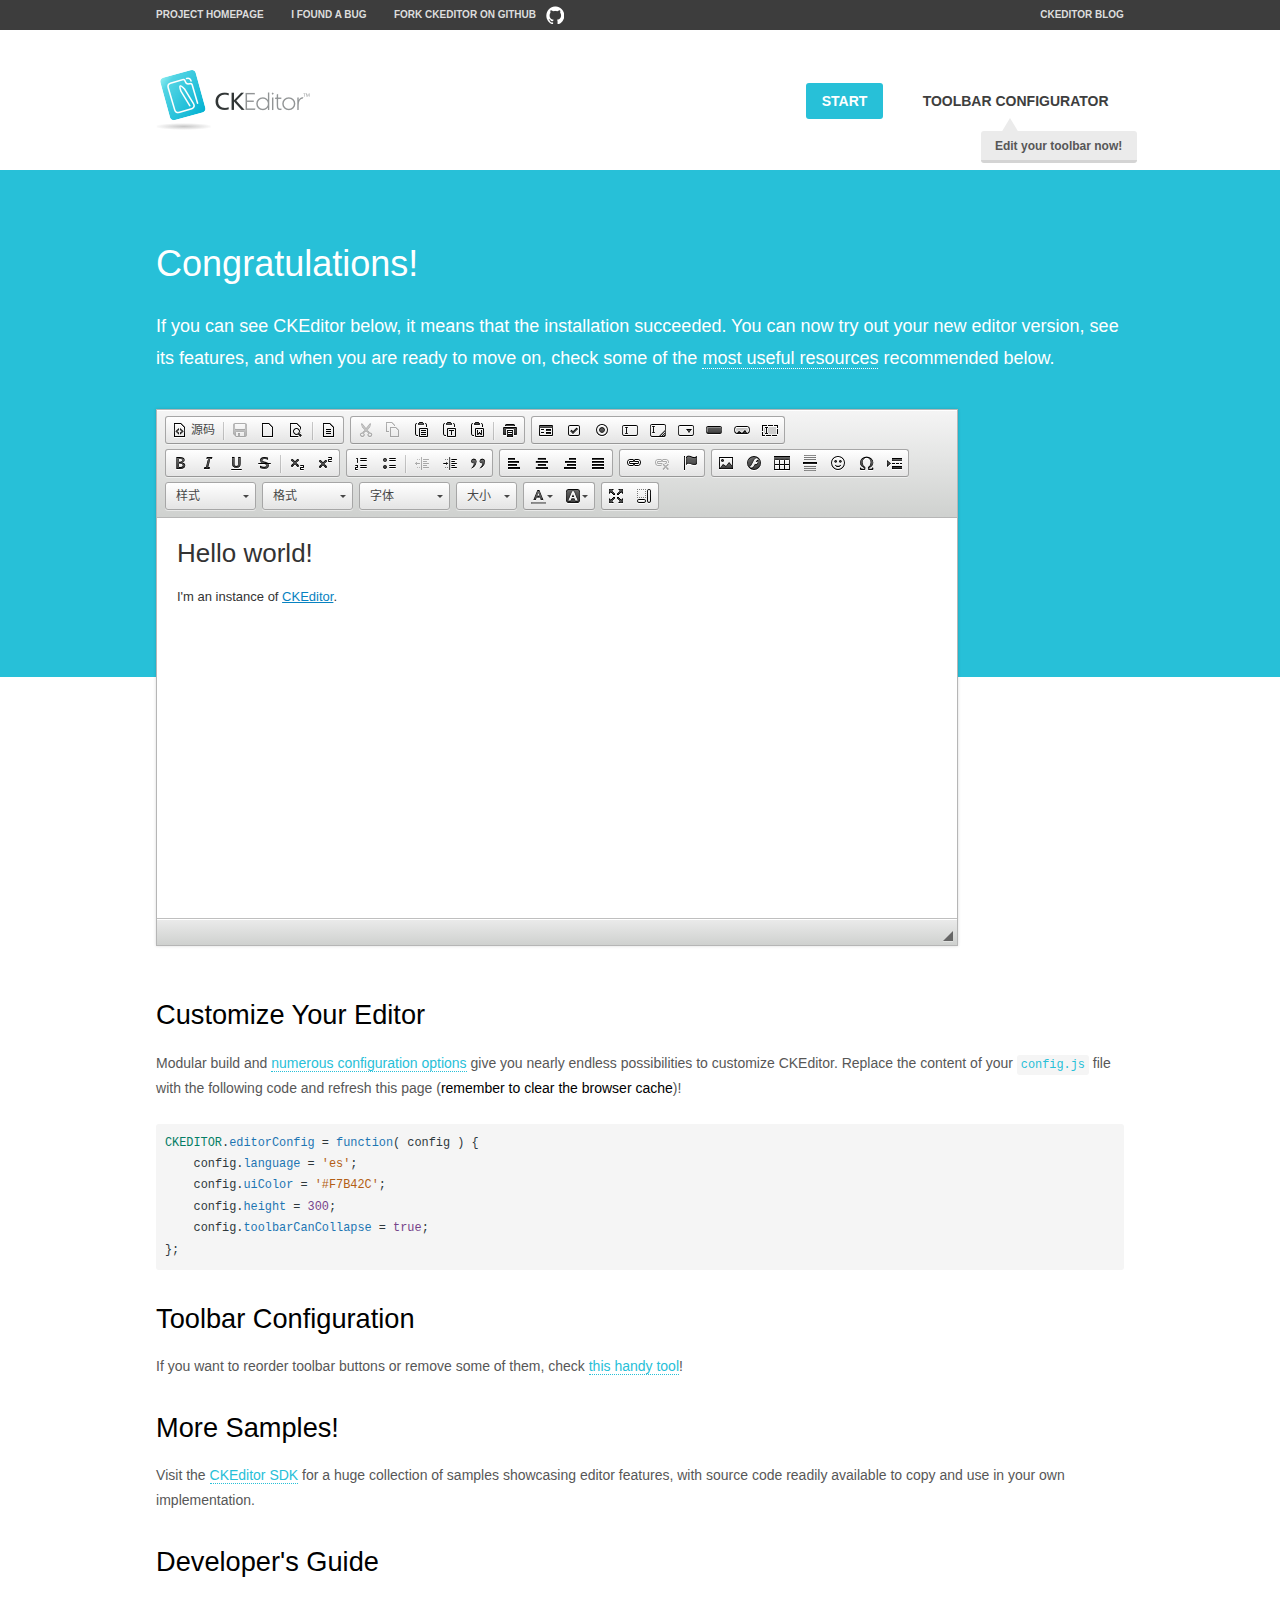
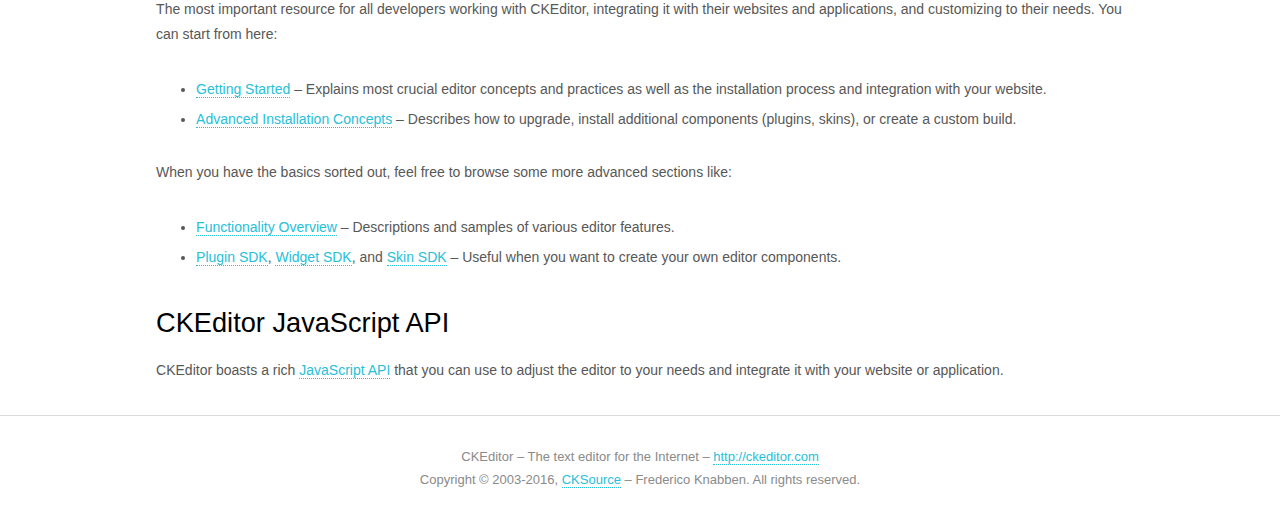
<file: blog/static/ckeditor/samples/index.html>
<!DOCTYPE html>
<!--
Copyright (c) 2003-2016, CKSource - Frederico Knabben. All rights reserved.
For licensing, see LICENSE.md or http://ckeditor.com/license
-->
<html>
<head>
	<meta charset="utf-8">
	<title>CKEditor Sample</title>
	<script src="../ckeditor.js"></script>
	<script src="js/sample.js"></script>
	<link rel="stylesheet" href="css/samples.css">
	<link rel="stylesheet" href="toolbarconfigurator/lib/codemirror/neo.css">
</head>
<body id="main">

<nav class="navigation-a">
	<div class="grid-container">
		<ul class="navigation-a-left grid-width-70">
			<li><a href="http://ckeditor.com">Project Homepage</a></li>
			<li><a href="http://dev.ckeditor.com/">I found a bug</a></li>
			<li><a href="http://github.com/ckeditor/ckeditor-dev" class="icon-pos-right icon-navigation-a-github">Fork CKEditor on GitHub</a></li>
		</ul>
		<ul class="navigation-a-right grid-width-30">
			<li><a href="http://ckeditor.com/blog-list">CKEditor Blog</a></li>
		</ul>
	</div>
</nav>

<header class="header-a">
	<div class="grid-container">
		<h1 class="header-a-logo grid-width-30">
			<a href="index.html"><img src="img/logo.png" alt="CKEditor Sample"></a>
		</h1>

		<nav class="navigation-b grid-width-70">
			<ul>
				<li><a href="index.html" class="button-a button-a-background">Start</a></li>
				<li><a href="toolbarconfigurator/index.html" class="button-a">Toolbar configurator <span class="balloon-a balloon-a-nw">Edit your toolbar now!</span></a></li>
			</ul>
		</nav>
	</div>
</header>

<main>
	<div class="adjoined-top">
		<div class="grid-container">
			<div class="content grid-width-100">
				<h1>Congratulations!</h1>
				<p>
					If you can see CKEditor below, it means that the installation succeeded.
					You can now try out your new editor version, see its features, and when you are ready to move on, check some of the <a href="#sample-customize">most useful resources</a> recommended below.
				</p>
			</div>
		</div>
	</div>
	<div class="adjoined-bottom">
		<div class="grid-container">
			<div class="grid-width-100">
				<div id="editor">
					<h1>Hello world!</h1>
					<p>I'm an instance of <a href="http://ckeditor.com">CKEditor</a>.</p>
				</div>
			</div>
		</div>
	</div>

	<div class="grid-container">
		<div class="content grid-width-100">
			<section id="sample-customize">
				<h2>Customize Your Editor</h2>
				<p>Modular build and <a href="http://docs.ckeditor.com/#!/guide/dev_configuration">numerous configuration options</a> give you nearly endless possibilities to customize CKEditor. Replace the content of your <code><a href="../config.js">config.js</a></code> file with the following code and refresh this page (<strong>remember to clear the browser cache</strong>)!</p>
		<pre class="cm-s-neo CodeMirror"><code><span style="padding-right: 0.1px;"><span class="cm-variable">CKEDITOR</span>.<span class="cm-property">editorConfig</span> <span class="cm-operator">=</span> <span class="cm-keyword">function</span>( <span class="cm-def">config</span> ) {</span>
<span style="padding-right: 0.1px;"><span class="cm-tab">	</span><span class="cm-variable-2">config</span>.<span class="cm-property">language</span> <span class="cm-operator">=</span> <span class="cm-string">'es'</span>;</span>
<span style="padding-right: 0.1px;"><span class="cm-tab">	</span><span class="cm-variable-2">config</span>.<span class="cm-property">uiColor</span> <span class="cm-operator">=</span> <span class="cm-string">'#F7B42C'</span>;</span>
<span style="padding-right: 0.1px;"><span class="cm-tab">	</span><span class="cm-variable-2">config</span>.<span class="cm-property">height</span> <span class="cm-operator">=</span> <span class="cm-number">300</span>;</span>
<span style="padding-right: 0.1px;"><span class="cm-tab">	</span><span class="cm-variable-2">config</span>.<span class="cm-property">toolbarCanCollapse</span> <span class="cm-operator">=</span> <span class="cm-atom">true</span>;</span>
<span style="padding-right: 0.1px;">};</span></code></pre>
			</section>

			<section>
				<h2>Toolbar Configuration</h2>
				<p>If you want to reorder toolbar buttons or remove some of them, check <a href="toolbarconfigurator/index.html">this handy tool</a>!</p>
			</section>

			<section>
				<h2>More Samples!</h2>
				<p>Visit the <a href="http://sdk.ckeditor.com">CKEditor SDK</a> for a huge collection of samples showcasing editor features, with source code readily available to copy and use in your own implementation.</p>
			</section>

			<section>
				<h2>Developer's Guide</h2>
				<p>The most important resource for all developers working with CKEditor, integrating it with their websites and applications, and customizing to their needs. You can start from here:</p>
				<ul>
					<li><a href="http://docs.ckeditor.com/#!/guide/dev_installation">Getting Started</a> &ndash; Explains most crucial editor concepts and practices as well as the installation process and integration with your website.</li>
					<li><a href="http://docs.ckeditor.com/#!/guide/dev_advanced_installation">Advanced Installation Concepts</a> &ndash; Describes how to upgrade, install additional components (plugins, skins), or create a custom build.</li>
				</ul>
					<p>When you have the basics sorted out, feel free to browse some more advanced sections like:</p>
				<ul>
					<li><a href="http://docs.ckeditor.com/#!/guide/dev_features">Functionality Overview</a> &ndash; Descriptions and samples of various editor features.</li>
					<li><a href="http://docs.ckeditor.com/#!/guide/plugin_sdk_intro">Plugin SDK</a>, <a href="http://docs.ckeditor.com/#!/guide/widget_sdk_intro">Widget SDK</a>, and <a href="http://docs.ckeditor.com/#!/guide/skin_sdk_intro">Skin SDK</a> &ndash; Useful when you want to create your own editor components.</li>
				</ul>
			</section>

			<section>
				<h2>CKEditor JavaScript API</h2>
				<p>CKEditor boasts a rich <a href="http://docs.ckeditor.com/#!/api">JavaScript API</a> that you can use to adjust the editor to your needs and integrate it with your website or application.</p>
			</section>
		</div>
	</div>
</main>

<footer class="footer-a grid-container">
	<div class="grid-container">
		<p class="grid-width-100">
			CKEditor &ndash; The text editor for the Internet &ndash; <a class="samples" href="http://ckeditor.com/">http://ckeditor.com</a>
		</p>
		<p class="grid-width-100" id="copy">
			Copyright &copy; 2003-2016, <a class="samples" href="http://cksource.com/">CKSource</a> &ndash; Frederico Knabben. All rights reserved.
		</p>
	</div>
</footer>
<script>
	initSample();
</script>

</body>
</html>
</file>
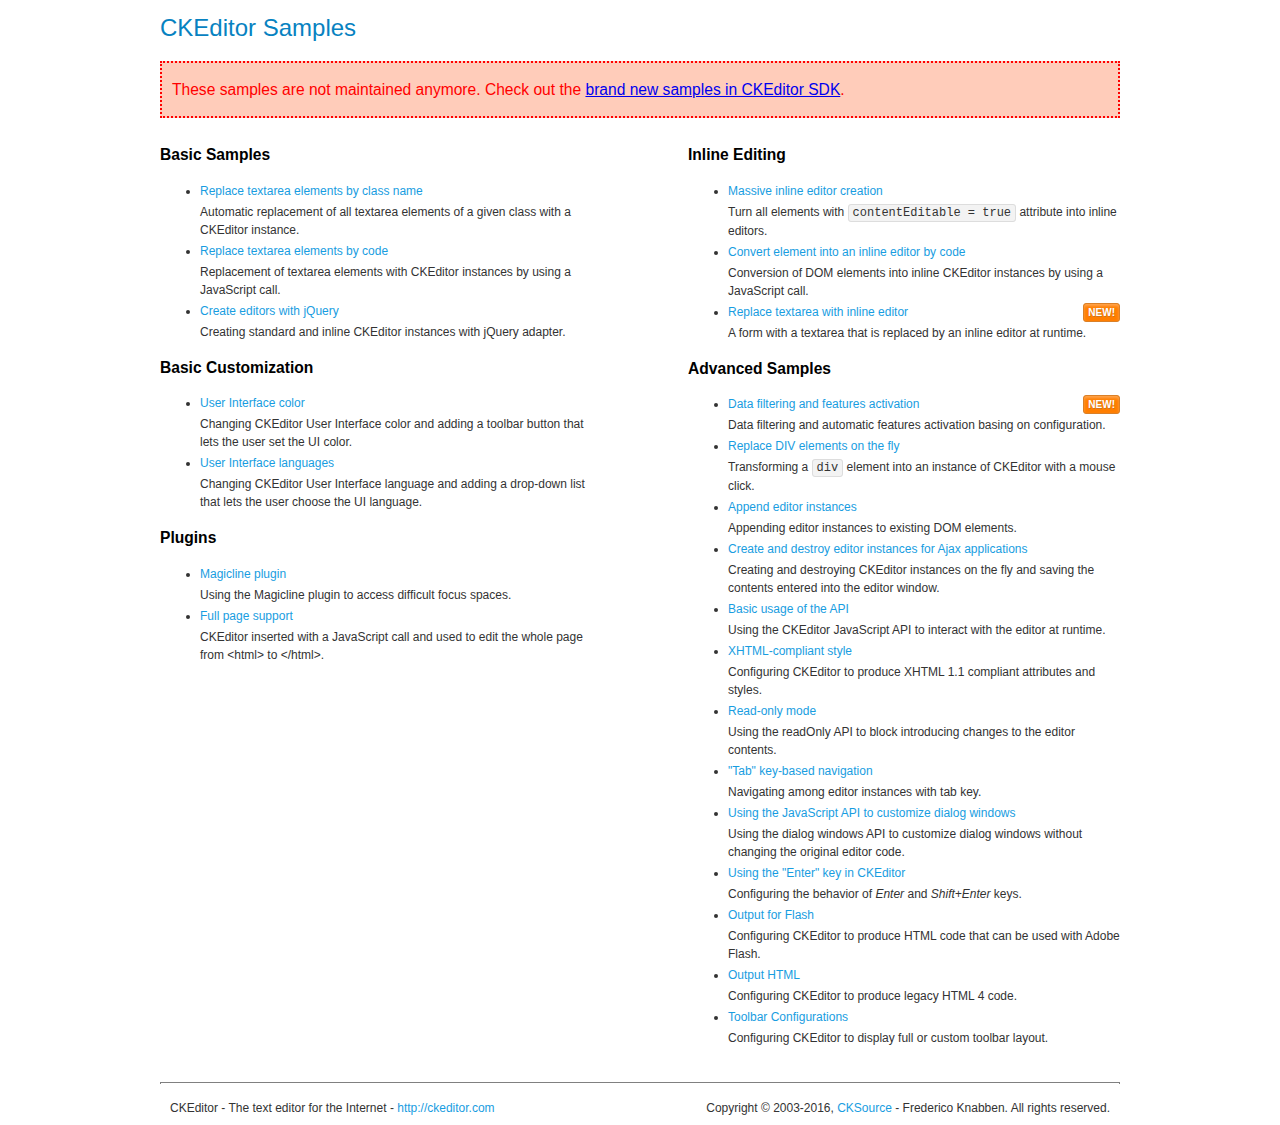
<file: blog/static/ckeditor/samples/old/index.html>
<!DOCTYPE html>
<!--
Copyright (c) 2003-2016, CKSource - Frederico Knabben. All rights reserved.
For licensing, see LICENSE.md or http://ckeditor.com/license
-->
<html>
<head>
	<meta charset="utf-8">
	<title>CKEditor Samples</title>
	<link rel="stylesheet" href="sample.css">
</head>
<body>
	<h1 class="samples">
		CKEditor Samples
	</h1>
	<div class="warning deprecated">
		These samples are not maintained anymore. Check out the <a href="http://sdk.ckeditor.com/">brand new samples in CKEditor SDK</a>.
	</div>
	<div class="twoColumns">
		<div class="twoColumnsLeft">
			<h2 class="samples">
				Basic Samples
			</h2>
			<dl class="samples">
				<dt><a class="samples" href="replacebyclass.html">Replace textarea elements by class name</a></dt>
				<dd>Automatic replacement of all textarea elements of a given class with a CKEditor instance.</dd>

				<dt><a class="samples" href="replacebycode.html">Replace textarea elements by code</a></dt>
				<dd>Replacement of textarea elements with CKEditor instances by using a JavaScript call.</dd>

				<dt><a class="samples" href="jquery.html">Create editors with jQuery</a></dt>
				<dd>Creating standard and inline CKEditor instances with jQuery adapter.</dd>
			</dl>

			<h2 class="samples">
				Basic Customization
			</h2>
			<dl class="samples">
				<dt><a class="samples" href="uicolor.html">User Interface color</a></dt>
				<dd>Changing CKEditor User Interface color and adding a toolbar button that lets the user set the UI color.</dd>

				<dt><a class="samples" href="uilanguages.html">User Interface languages</a></dt>
				<dd>Changing CKEditor User Interface language and adding a drop-down list that lets the user choose the UI language.</dd>
			</dl>


			<h2 class="samples">Plugins</h2>
<dl class="samples">
<dt><a class="samples" href="magicline/magicline.html">Magicline plugin</a></dt>
<dd>Using the Magicline plugin to access difficult focus spaces.</dd>

<dt><a class="samples" href="wysiwygarea/fullpage.html">Full page support</a></dt>
<dd>CKEditor inserted with a JavaScript call and used to edit the whole page from &lt;html&gt; to &lt;/html&gt;.</dd>
</dl>
		</div>
		<div class="twoColumnsRight">
			<h2 class="samples">
				Inline Editing
			</h2>
			<dl class="samples">
				<dt><a class="samples" href="inlineall.html">Massive inline editor creation</a></dt>
				<dd>Turn all elements with <code>contentEditable = true</code> attribute into inline editors.</dd>

				<dt><a class="samples" href="inlinebycode.html">Convert element into an inline editor by code</a></dt>
				<dd>Conversion of DOM elements into inline CKEditor instances by using a JavaScript call.</dd>

				<dt><a class="samples" href="inlinetextarea.html">Replace textarea with inline editor</a> <span class="new">New!</span></dt>
				<dd>A form with a textarea that is replaced by an inline editor at runtime.</dd>

				
			</dl>

			<h2 class="samples">
				Advanced Samples
			</h2>
			<dl class="samples">
				<dt><a class="samples" href="datafiltering.html">Data filtering and features activation</a> <span class="new">New!</span></dt>
				<dd>Data filtering and automatic features activation basing on configuration.</dd>

				<dt><a class="samples" href="divreplace.html">Replace DIV elements on the fly</a></dt>
				<dd>Transforming a <code>div</code> element into an instance of CKEditor with a mouse click.</dd>

				<dt><a class="samples" href="appendto.html">Append editor instances</a></dt>
				<dd>Appending editor instances to existing DOM elements.</dd>

				<dt><a class="samples" href="ajax.html">Create and destroy editor instances for Ajax applications</a></dt>
				<dd>Creating and destroying CKEditor instances on the fly and saving the contents entered into the editor window.</dd>

				<dt><a class="samples" href="api.html">Basic usage of the API</a></dt>
				<dd>Using the CKEditor JavaScript API to interact with the editor at runtime.</dd>

				<dt><a class="samples" href="xhtmlstyle.html">XHTML-compliant style</a></dt>
				<dd>Configuring CKEditor to produce XHTML 1.1 compliant attributes and styles.</dd>

				<dt><a class="samples" href="readonly.html">Read-only mode</a></dt>
				<dd>Using the readOnly API to block introducing changes to the editor contents.</dd>

				<dt><a class="samples" href="tabindex.html">"Tab" key-based navigation</a></dt>
				<dd>Navigating among editor instances with tab key.</dd>


				
<dt><a class="samples" href="dialog/dialog.html">Using the JavaScript API to customize dialog windows</a></dt>
<dd>Using the dialog windows API to customize dialog windows without changing the original editor code.</dd>

<dt><a class="samples" href="enterkey/enterkey.html">Using the &quot;Enter&quot; key in CKEditor</a></dt>
<dd>Configuring the behavior of <em>Enter</em> and <em>Shift+Enter</em> keys.</dd>

<dt><a class="samples" href="htmlwriter/outputforflash.html">Output for Flash</a></dt>
<dd>Configuring CKEditor to produce HTML code that can be used with Adobe Flash.</dd>

<dt><a class="samples" href="htmlwriter/outputhtml.html">Output HTML</a></dt>
<dd>Configuring CKEditor to produce legacy HTML 4 code.</dd>

<dt><a class="samples" href="toolbar/toolbar.html">Toolbar Configurations</a></dt>
<dd>Configuring CKEditor to display full or custom toolbar layout.</dd>

			</dl>
		</div>
	</div>
	<div id="footer">
		<hr>
		<p>
			CKEditor - The text editor for the Internet - <a class="samples" href="http://ckeditor.com/">http://ckeditor.com</a>
		</p>
		<p id="copy">
			Copyright &copy; 2003-2016, <a class="samples" href="http://cksource.com/">CKSource</a> - Frederico Knabben. All rights reserved.
		</p>
	</div>
</body>
</html>
</file>
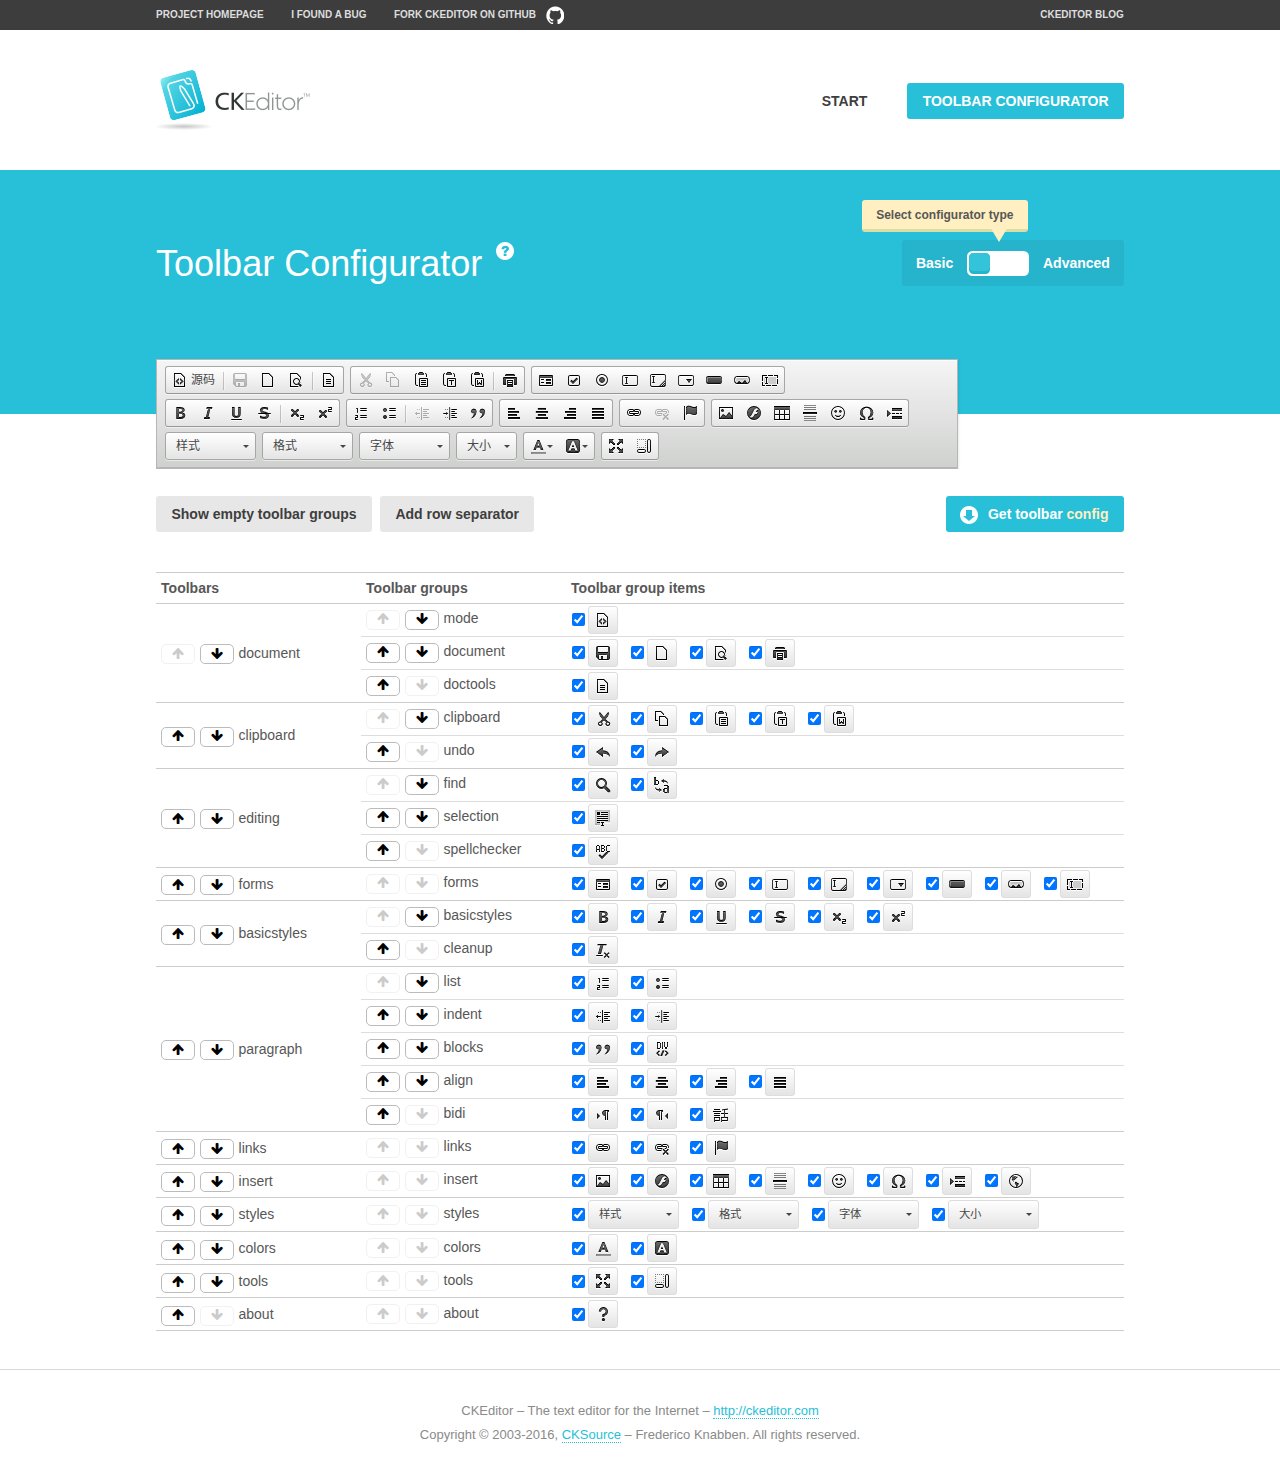
<file: blog/static/ckeditor/samples/toolbarconfigurator/index.html>
<!DOCTYPE html>
<!--
Copyright (c) 2003-2016, CKSource - Frederico Knabben. All rights reserved.
For licensing, see LICENSE.md or http://ckeditor.com/license
-->
<!--[if IE 8]><html class="ie8"><![endif]-->
<!--[if gt IE 8]><html><![endif]-->
<!--[if !IE]><!--><html><!--<![endif]-->
<head>
	<meta charset="utf-8">
	<title>Toolbar Configurator</title>
	<script src="../../ckeditor.js"></script>
	<script>
		if ( CKEDITOR.env.ie && CKEDITOR.env.version < 9 )
			CKEDITOR.tools.enableHtml5Elements( document );
	</script>
	<link rel="stylesheet" href="lib/codemirror/codemirror.css">
	<link rel="stylesheet" href="lib/codemirror/show-hint.css">
	<link rel="stylesheet" href="lib/codemirror/neo.css">
	<link rel="stylesheet" href="css/fontello.css">
	<link rel="stylesheet" href="../css/samples.css">
</head>
<body id="toolbar">

<nav class="navigation-a">
	<div class="grid-container">
		<ul class="navigation-a-left grid-width-70">
			<li><a href="http://ckeditor.com">Project Homepage</a></li>
			<li><a href="http://dev.ckeditor.com/">I found a bug</a></li>
			<li><a href="http://github.com/ckeditor/ckeditor-dev" class="icon-pos-right icon-navigation-a-github">Fork CKEditor on GitHub</a></li>
		</ul>
		<ul class="navigation-a-right grid-width-30">
			<li><a href="http://ckeditor.com/blog-list">CKEditor Blog</a></li>
		</ul>
	</div>
</nav>

<header class="header-a">
	<div class="grid-container">
		<h1 class="header-a-logo grid-width-30">
			<a href="../index.html"><img src="../img/logo.png" alt="CKEditor Logo"></a>
		</h1>
		<nav class="navigation-b grid-width-70">
			<ul>
				<li><a href="../index.html"  class="button-a">Start</a></li>
				<li><a href="index.html"  class="button-a button-a-background">Toolbar configurator</a></li>
			</ul>
		</nav>
	</div>
</header>

<main>
	<div class="adjoined-top">
		<div class="grid-container">
			<div class="content grid-width-100">
				<div class="grid-container-nested">
					<h1 class="grid-width-60">
						Toolbar Configurator
						<a href="#help-content" type="button" title="Configurator help" id="help" class="button-a button-a-background button-a-no-text icon-pos-left icon-question-mark">Help</a>
					</h1>

					<div class="grid-width-40 grid-switch-magic">
						<div class="switch">
							<span class="balloon-a balloon-a-se">Select configurator type</span>
							<input type="radio" name="radio" data-num="1" id="radio-basic" />
							<input type="radio" name="radio" data-num="2" id="radio-advanced" />
							<label data-for="1" for="radio-basic">Basic</label>
							<span class="switch-inner">
								<span class="handler"></span>
							</span>
							<label data-for="2" for="radio-advanced">Advanced</label>
						</div>
					</div>
				</div>
			</div>
		</div>
	</div>
	<div class="adjoined-bottom">
		<div class="grid-container">
			<div class="grid-width-100">
				<div class="editors-container">
					<div id="editor-basic"></div>
					<div id="editor-advanced"></div>
				</div>
			</div>
		</div>
	</div>

	<div class="grid-container configurator">
		<div class="content grid-width-100">
			<div class="configurator">
				<div>
					<div id="toolbarModifierWrapper"></div>
				</div>
			</div>
		</div>
	</div>

	<div id="help-content">
		<div class="grid-container">
			<div class="grid-width-100">
				<h2>What Am I Doing Here?</h2>

				<div class="grid-container grid-container-nested">
					<div class="basic">
						<div class="grid-width-50">
							<p>Arrange <a href="http://docs.ckeditor.com/#!/api/CKEDITOR.config-cfg-toolbarGroups">toolbar groups</a>, toggle <a href="http://docs.ckeditor.com/#!/api/CKEDITOR.config-cfg-removeButtons">button visibility</a> according to your needs and get your toolbar configuration.</p>
							<p>You can replace the content of the <a href="../../config.js"><code>config.js</code></a> file with the generated configuration. If you already set some configuration options you will need to merge both configurations.</p>
						</div>
						<div class="grid-width-50">
							<p>Read more about different ways of <a href="http://docs.ckeditor.com/#!/guide/dev_configuration">setting configuration</a> and do not forget about <strong>clearing browser cache</strong>.</p>
							<p>Arranging toolbar groups is the recommended way of configuring the toolbar, but if you need more freedom you can use the <a href="#advanced">advanced configurator</a>.</p>
						</div>
					</div>
					<div class="advanced" style="display: none;">
						<div class="grid-width-50">
							<p>With this code editor you can edit your <a href="http://docs.ckeditor.com/#!/api/CKEDITOR.config-cfg-toolbar">toolbar configuration</a> live.</p>
							<p>You can replace the content of the <a href="../../config.js"><code>config.js</code></a> file with the generated configuration. If you already set some configuration options you will need to merge both configurations.</p>
						</div>
						<div class="grid-width-50">
							<p>Read more about different ways of <a href="http://docs.ckeditor.com/#!/guide/dev_configuration">setting configuration</a> and do not forget about <strong>clearing browser cache</strong>.</p>
						</div>
					</div>
				</div>

				<p class="grid-container grid-container-nested">
					<button type="button" class="help-content-close grid-width-100 button-a button-a-background">Got it. Let's play!</button>
				</p>
			</div>
		</div>
	</div>
</main>

<footer class="footer-a grid-container">
	<p class="grid-width-100">
		CKEditor &ndash; The text editor for the Internet &ndash; <a class="samples" href="http://ckeditor.com/">http://ckeditor.com</a>
	</p>
	<p class="grid-width-100" id="copy">
		Copyright &copy; 2003-2016, <a class="samples" href="http://cksource.com/">CKSource</a> &ndash; Frederico Knabben. All rights reserved.
	</p>
</footer>

<script src="lib/codemirror/codemirror.js"></script>
<script src="lib/codemirror/javascript.js"></script>
<script src="lib/codemirror/show-hint.js"></script>

<script src="js/fulltoolbareditor.js"></script>
<script src="js/abstracttoolbarmodifier.js"></script>
<script src="js/toolbarmodifier.js"></script>
<script src="js/toolbartextmodifier.js"></script>
<script src="../js/sf.js"></script>

<script>
	( function() {
		'use strict';

		var mode = ( window.location.hash.substr( 1 ) === 'advanced' ) ? 'advanced' : 'basic',
			configuratorSection = CKEDITOR.document.findOne( 'main > .grid-container.configurator' ),
			basicInstruction = CKEDITOR.document.findOne( '#help-content .basic' ),
			advancedInstruction = CKEDITOR.document.findOne( '#help-content .advanced' ),

			// Configurator mode switcher.
			modeSwitchBasic = CKEDITOR.document.getById( 'radio-basic' ),
			modeSwitchAdvanced = CKEDITOR.document.getById( 'radio-advanced' );

		// Initial setup
		function updateSwitcher() {
			if ( mode === 'advanced' ) {
				modeSwitchAdvanced.$.checked = true;
			} else {
				modeSwitchBasic.$.checked = true;
			}
		}

		updateSwitcher();

		CKEDITOR.document.getWindow().on( 'hashchange', function( e ) {
			var hash = window.location.hash.substr( 1 );
			if ( !( hash === 'advanced' || hash === 'basic' ) ) {
				return;
			}
			mode = hash;
			onToolbarsDone( mode );
		} );

		CKEDITOR.document.getWindow().on( 'resize', function() {
			updateToolbar( ( mode === 'basic' ? toolbarModifier : toolbarTextModifier )[ 'editorInstance' ] );
		} );

		function onRefresh( modifier ) {
			modifier = modifier || this;

			if ( mode === 'basic' && modifier instanceof ToolbarConfigurator.ToolbarTextModifier ) {
				return;
			}

			// CodeMirror container becomes visible, so we need to refresh and to avoid rendering problems.
			if ( mode === 'advanced' && modifier instanceof ToolbarConfigurator.ToolbarTextModifier ) {
				modifier.codeContainer.refresh();
			}

			updateToolbar( modifier.editorInstance );
		}

		function updateToolbar( editor ) {
			var editorContainer = editor.container;

			// Not always editor is loaded.
			if ( !editorContainer ) {
				return;
			}

			var displayStyle = editorContainer.getStyle( 'display' );

			editorContainer.setStyle( 'display', 'block' );

			var newHeight = editorContainer.getSize( 'height' );

			var newMarginTop = parseInt( editorContainer.getComputedStyle( 'margin-top' ), 10 );
			newMarginTop = ( isNaN( newMarginTop ) ? 0 : Number( newMarginTop ) );

			var newMarginBottom = parseInt( editorContainer.getComputedStyle( 'margin-bottom' ), 10 );
			newMarginBottom = ( isNaN( newMarginBottom ) ? 0 : Number( newMarginBottom ) );

			var result = newHeight + newMarginTop + newMarginBottom;

			editorContainer.setStyle( 'display', displayStyle );

			editor.container.getAscendant( 'div' ).setStyle( 'height', result + 'px' );
		}

		var toolbarModifier = new ToolbarConfigurator.ToolbarModifier( 'editor-basic' );

		var done = 0;
		toolbarModifier.init( onToolbarInit );
		toolbarModifier.onRefresh = onRefresh;

		CKEDITOR.document.getById( 'toolbarModifierWrapper' ).append( toolbarModifier.mainContainer );

		var toolbarTextModifier = new ToolbarConfigurator.ToolbarTextModifier( 'editor-advanced' );
		toolbarTextModifier.init( onToolbarInit );
		toolbarTextModifier.onRefresh = onRefresh;

		function onToolbarInit() {
			if ( ++done === 2 ) {
				onToolbarsDone();

				positionSticky.watch( CKEDITOR.document.findOne( '.toolbar' ), function() {
					return mode === 'advanced';
				} );
			}
		}

		function onToolbarsDone() {
			if ( mode === 'basic' ) {
				toggleModeBasic( false );
			} else {
				toggleModeAdvanced( false );
			}

			updateSwitcher();

			setTimeout( function() {
				CKEDITOR.document.findOne( '.editors-container' ).addClass( 'active' );
				CKEDITOR.document.findOne( '#toolbarModifierWrapper' ).addClass( 'active' );
			}, 200 );
		}

		CKEDITOR.document.getById( 'toolbarModifierWrapper' ).append( toolbarTextModifier.mainContainer );

		function toogleModeSwitch( onElement, offElement, onModifier, offModifier ) {
			onElement.addClass( 'fancy-button-active' );
			offElement.removeClass( 'fancy-button-active' );

			onModifier.showUI();
			offModifier.hideUI();
		}

		function toggleModeBasic( callOnRefresh ) {
			callOnRefresh = ( callOnRefresh !== false );
			mode = 'basic';
			window.location.hash = '#basic';
			toogleModeSwitch( modeSwitchBasic, modeSwitchAdvanced, toolbarModifier, toolbarTextModifier );

			configuratorSection.removeClass( 'freed-width' );
			basicInstruction.show();
			advancedInstruction.hide();

			callOnRefresh && onRefresh( toolbarModifier );
		}

		function toggleModeAdvanced( callOnRefresh ) {
			callOnRefresh = ( callOnRefresh !== false );
			mode = 'advanced';
			window.location.hash = '#advanced';
			toogleModeSwitch( modeSwitchAdvanced, modeSwitchBasic, toolbarTextModifier, toolbarModifier );

			configuratorSection.addClass( 'freed-width' );
			advancedInstruction.show();
			basicInstruction.hide();

			callOnRefresh && onRefresh( toolbarTextModifier );
		}

		modeSwitchBasic.on( 'click', toggleModeBasic );
		modeSwitchAdvanced.on( 'click', toggleModeAdvanced );

		//
		// Position:sticky for the toolbar.
		//

		// Will make elements behave like they were styled with position:sticky.
		var positionSticky = {
			// Store object: {
			// 		element: CKEDITOR.dom.element, // Element which will float.
			// 		placeholder: CKEDITOR.dom.element, // Placeholder which is place to prevent page bounce.
			// 		isFixed: boolean // Whether element float now.
			// }
			watched: [],

			active: [],

			staticContainer: null,

			init: function() {
				var element = CKEDITOR.dom.element.createFromHtml(
					'<div class="staticContainer">' +
						'<div class="grid-container" >' +
							'<div class="grid-width-100">' +
								'<div class="inner"></div>' +
							'</div>' +
						'</div>' +
					'</div>' );

				this.staticContainer = element.findOne( '.inner' );

				CKEDITOR.document.getBody().append( element );
			},

			watch: function( element, preventFunc ) {
				this.watched.push( {
					element: element,
					placeholder: new CKEDITOR.dom.element( 'div' ),
					isFixed: false,
					preventFunc: preventFunc
				} );
			},

			checkAll: function() {
				for ( var i = 0; i < this.watched.length; i++ ) {
					this.check( this.watched[ i ] );
				}
			},

			check: function( element ) {
				var isFixed = element.isFixed;
				var shouldBeFixed = this.shouldBeFixed( element );

				// Nothing to be done.
				if ( isFixed === shouldBeFixed ) {
					return;
				}

				var placeholder = element.placeholder;

				if ( isFixed ) {
					// Unfixing.

					element.element.insertBefore( placeholder );
					placeholder.remove();

					element.element.removeStyle( 'margin' );

					this.active.splice( CKEDITOR.tools.indexOf( this.active, element ), 1 );

				} else {
					// Fixing.
					placeholder.setStyle( 'width', element.element.getSize( 'width' ) + 'px' );
					placeholder.setStyle( 'height', element.element.getSize( 'height' ) + 'px' );
					placeholder.setStyle( 'margin-bottom', element.element.getComputedStyle( 'margin-bottom' ) );
					placeholder.setStyle( 'display', element.element.getComputedStyle( 'display' ) );
					placeholder.insertAfter( element.element );

					this.staticContainer.append( element.element );

					this.active.push( element );
				}

				element.isFixed = !element.isFixed;
			},

			shouldBeFixed: function( element ) {
				if ( element.preventFunc && element.preventFunc() ) {
					return false;
				}

				// If element is already fixed we are checking it's placeholder.
				var related = ( element.isFixed ? element.placeholder : element.element ),
					clientRect = related.$.getBoundingClientRect(),
					staticHeight = this.staticContainer.getSize('height' ),
					elemHeight = element.element.getSize( 'height' );

				if ( element.isFixed ) {
					return ( clientRect.top + elemHeight < staticHeight );
				} else {
					return ( clientRect.top < staticHeight );
				}
			}
		};

		positionSticky.init();

		CKEDITOR.document.getWindow().on( 'scroll',
			new CKEDITOR.tools.eventsBuffer( 100, positionSticky.checkAll, positionSticky ).input
		);

		// Make the toolbar sticky.
		positionSticky.watch( CKEDITOR.document.findOne( '.editors-container' ) );

		// Help button and help-content.
		( function() {
			var helpButton = CKEDITOR.document.getById( 'help' ),
				helpContent = CKEDITOR.document.getById( 'help-content' );

			// Don't show help button on IE8 because it's unsupported by Pico Modal.
			if ( CKEDITOR.env.ie && CKEDITOR.env.version == 8 ) {
				helpButton.hide();
			} else {
				// Display help modal when the button is clicked.
				helpButton.on( 'click', function( evt ) {
					SF.modal( {
						// Clone modal content from DOM.
						content: helpContent.getHtml(),

						afterCreate: function( modal ) {
							// Enable modal content button to close the modal.
							new CKEDITOR.dom.element( modal.modalElem() ).findOne( '.help-content-close' ).once( 'click', modal.close );
						}
					} ).show();
				} );
			}
		} )();
	} )();
</script>
</body>
</html>
</file>
<file: blog/static/ckeditor/samples/css/samples.css>
/**
 * @license Copyright (c) 2003-2016, CKSource - Frederico Knabben. All rights reserved.
 * For licensing, see LICENSE.md or http://ckeditor.com/license
 */
@media (max-width: 900px) {
  .global-is-mobile-hidden {
    display: none !important;
  }
}
article,
aside,
details,
figcaption,
figure,
footer,
header,
hgroup,
main,
menu,
nav,
section {
  display: block;
}
body,
html {
  margin: 0;
  padding: 0;
  font: 16px / 1.8 Arial, 'Helvetica Neue', Helvetica, sans-serif;
  font-weight: 300;
  color: #575757;
}
.grid-width-10 {
  width: 10%;
}
.grid-width-20 {
  width: 20%;
}
.grid-width-30 {
  width: 30%;
}
.grid-width-40 {
  width: 40%;
}
.grid-width-50 {
  width: 50%;
}
.grid-width-60 {
  width: 60%;
}
.grid-width-70 {
  width: 70%;
}
.grid-width-80 {
  width: 80%;
}
.grid-width-90 {
  width: 90%;
}
.grid-width-100 {
  width: 100%;
}
@media (max-width: 900px) {
  .grid-width-10,
  .grid-width-20,
  .grid-width-30,
  .grid-width-40,
  .grid-width-50,
  .grid-width-60,
  .grid-width-70,
  .grid-width-80,
  .grid-width-90,
  .grid-width-100 {
    width: 100%;
  }
}
*[class*="grid-width"] {
  -webkit-box-sizing: border-box;
  -moz-box-sizing: border-box;
  box-sizing: border-box;
  padding-left: 4%;
  padding-right: 4%;
  float: left;
}
*[class*="grid-width"]:after,
.grid-container:after,
*[class*="grid-width"]:before,
.grid-container:before {
  content: '';
  display: block;
  overflow: hidden;
  visibility: hidden;
  font-size: 0;
  line-height: 0;
  width: 0;
  height: 0;
}
*[class*="grid-width"]:after,
.grid-container:after {
  clear: both;
}
.grid-container {
  -webkit-box-sizing: border-box;
  -moz-box-sizing: border-box;
  box-sizing: border-box;
  margin-left: auto;
  margin-right: auto;
}
.grid-container-nested *[class*="grid-width"]:first-child {
  padding-left: 0;
}
.grid-container-nested *[class*="grid-width"]:last-child {
  padding-right: 0;
}
@media (max-width: 900px) {
  .grid-container-nested *[class*="grid-width"]:first-child {
    padding-left: 4%;
  }
  .grid-container-nested *[class*="grid-width"]:last-child {
    padding-right: 4%;
  }
}
.header-a {
  min-height: 140px;
  overflow: hidden;
}
.header-a .header-a-logo {
  margin: 40px 0 0;
}
@media (max-width: 900px) {
  .header-a .header-a-logo {
    text-align: center;
  }
}
.header-a .header-a-logo img {
  border: transparent;
}
.navigation-a {
  height: 30px;
  background: #3d3d3d;
  position: absolute;
  left: 0;
  right: 0;
  top: 0;
  padding: 0;
  overflow: hidden;
}
@media (max-width: 900px) {
  .navigation-a {
    text-align: center;
  }
}
.navigation-a ul {
  list-style: none;
  margin: 0;
  overflow: hidden;
}
.navigation-a ul li,
.navigation-a ul li a {
  display: inline-block;
}
@media (max-width: 900px) {
  .navigation-a ul {
    width: auto;
    text-overflow: ellipsis;
    white-space: nowrap;
    display: inline-block;
    float: none;
  }
  .navigation-a ul:before,
  .navigation-a ul:after {
    display: none;
  }
}
.navigation-a ul.navigation-a-left {
  text-align: left;
}
@media (max-width: 900px) {
  .navigation-a ul.navigation-a-left {
    padding-right: 0;
  }
}
.navigation-a ul.navigation-a-right {
  text-align: right;
}
@media (max-width: 900px) {
  .navigation-a ul.navigation-a-right {
    padding-left: 23px;
  }
}
.navigation-a ul li + li {
  margin-left: 23px;
}
.navigation-a ul li a {
  font-size: 10px;
  font-size: 0.625rem;
  line-height: 18px;
  line-height: 1.13rem;
  line-height: 30px;
  float: left;
  color: #dddddd;
  font-weight: bold;
  text-decoration: none;
  text-transform: uppercase;
}
.navigation-a ul li a:hover {
  cursor: pointer;
  color: #ffffff;
}
.icon-navigation-a-github:before,
.icon-navigation-a-github:after {
  background-image: url("[data-uri]");
}
.navigation-b {
  text-align: right;
  margin: 52px 0 0;
  overflow: visible;
}
@media (max-width: 900px) {
  .navigation-b {
    text-align: center;
    margin-top: 20px;
    padding: 0;
  }
}
.navigation-b ul {
  padding: 0;
  list-style: none;
  margin: 0;
  overflow: visible;
}
.navigation-b ul li,
.navigation-b ul li a {
  display: inline-block;
}
@media (max-width: 900px) {
  .navigation-b ul {
    display: table;
    width: 100%;
    padding-bottom: 1.5em;
  }
}
@media (max-width: 900px) {
  .navigation-b ul li {
    display: table-row;
  }
}
.navigation-b ul li + li {
  margin-left: 20px;
}
@media (max-width: 900px) {
  .navigation-b ul li + li {
    margin-left: 0;
  }
}
.navigation-b ul li a {
  -webkit-box-sizing: border-box;
  -moz-box-sizing: border-box;
  box-sizing: border-box;
  text-transform: uppercase;
  text-decoration: none;
  outline: none;
}
@media (max-width: 900px) {
  .navigation-b ul li a {
    width: 100%;
    -webkit-border-radius: 0;
    -webkit-background-clip: padding-box;
    -moz-border-radius: 0;
    -moz-background-clip: padding;
    border-radius: 0;
    background-clip: padding-box;
  }
}
.footer-a {
  font-size: 13px;
  font-size: 0.8125rem;
  line-height: 23.4px;
  line-height: 1.46rem;
  padding-top: 2.25em;
  padding-bottom: 2.25em;
  overflow: hidden;
  color: #8a8a8a;
}
.footer-a a {
  color: #27c0d8;
  text-decoration: none;
  border-bottom: 1px dotted #27c0d8;
}
.footer-a a:hover {
  color: #23adc2;
}
.footer-a p {
  margin: 0;
  display: inline-block;
  text-align: center;
}
.content {
  font-size: 14px;
  font-size: 0.875rem;
  line-height: 25.2px;
  line-height: 1.57rem;
  overflow: hidden;
  padding-top: 1.5em;
  padding-bottom: 1.5em;
}
.content p {
  margin: 0.75em 0;
}
.content ul,
.content ol,
.content pre,
.content blockquote,
.content textarea:not([class^="cke"]),
.content .cke {
  margin: 1.875em 0;
}
.content code,
.content kbd {
  -webkit-border-radius: 3px;
  -webkit-background-clip: padding-box;
  -moz-border-radius: 3px;
  -moz-background-clip: padding;
  border-radius: 3px;
  background-clip: padding-box;
  padding: 3px 4px;
}
.content pre,
.content code,
.content kbd,
.content blockquote {
  background: #f5f5f5;
}
.content blockquote,
.content pre {
  background: none;
  border-left: 4px solid #27c0d8;
  padding: 1.5em 2.25em;
}
.content p a,
.content ul a,
.content ol a,
.content blockquote a,
.content h1 a,
.content h2 a,
.content h3 a,
.content h4 a,
.content h5 a {
  color: #27c0d8;
  text-decoration: none;
  border-bottom: 1px dotted #27c0d8;
}
.content p a:hover,
.content ul a:hover,
.content ol a:hover,
.content blockquote a:hover,
.content h1 a:hover,
.content h2 a:hover,
.content h3 a:hover,
.content h4 a:hover,
.content h5 a:hover {
  color: #23adc2;
}
.content h1,
.content h2,
.content h3,
.content h4,
.content h5 {
  color: #000;
  font-weight: 100;
}
.content h1 code,
.content h2 code,
.content h3 code,
.content h4 code,
.content h5 code,
.content h1 kbd,
.content h2 kbd,
.content h3 kbd,
.content h4 kbd,
.content h5 kbd {
  font-size: inherit;
}
.content h1 a.content-heading-anchor,
.content h2 a.content-heading-anchor,
.content h3 a.content-heading-anchor,
.content h4 a.content-heading-anchor,
.content h5 a.content-heading-anchor {
  font-weight: 100;
  vertical-align: middle;
  opacity: 0;
  border: 0;
}
.content h1:hover a.content-heading-anchor,
.content h2:hover a.content-heading-anchor,
.content h3:hover a.content-heading-anchor,
.content h4:hover a.content-heading-anchor,
.content h5:hover a.content-heading-anchor {
  opacity: 1;
}
.content h1:target a,
.content h2:target a,
.content h3:target a,
.content h4:target a,
.content h5:target a {
  -webkit-animation: targetLinkOpacity 0.5s linear alternate;
  -moz-animation: targetLinkOpacity 0.5s linear alternate;
  -o-animation: targetLinkOpacity 0.5s linear alternate;
  animation: targetLinkOpacity 0.5s linear alternate;
  opacity: 1;
}
.content input,
.content select,
.content textarea:not([class^="cke"]) {
  -webkit-border-radius: 3px;
  -webkit-background-clip: padding-box;
  -moz-border-radius: 3px;
  -moz-background-clip: padding;
  border-radius: 3px;
  background-clip: padding-box;
  -webkit-box-shadow: inset 0 1px 1px rgba(0, 0, 0, 0.08);
  -moz-box-shadow: inset 0 1px 1px rgba(0, 0, 0, 0.08);
  box-shadow: inset 0 1px 1px rgba(0, 0, 0, 0.08);
  font: inherit;
  color: inherit;
  border: 1px solid #d9d9d9;
  padding: .2em .5em;
}
.content input:focus,
.content select:focus,
.content textarea:not([class^="cke"]):focus {
  border-color: #66afe9;
  outline: 0;
  -webkit-box-shadow: inset 0 1px 1px rgba(0, 0, 0, 0.08), 0 0 8px #93c6ef;
  -moz-box-shadow: inset 0 1px 1px rgba(0, 0, 0, 0.08), 0 0 8px #93c6ef;
  box-shadow: inset 0 1px 1px rgba(0, 0, 0, 0.08), 0 0 8px #93c6ef;
}
.content abbr {
  border-bottom: 1px dotted #666;
  cursor: pointer;
}
.content blockquote {
  font-style: italic;
  font-family: Georgia, Times, "Times New Roman", serif;
  font-size: 16px;
  font-size: 1rem;
  line-height: 28.8px;
  line-height: 1.8rem;
}
.content em {
  font-style: italic;
}
.content h1 {
  font-size: 36px;
  font-size: 2.25rem;
  line-height: 64.8px;
  line-height: 4.05rem;
  margin: 1.125em 0 0;
}
.content h2 {
  font-size: 27.2px;
  font-size: 1.7rem;
  line-height: 48.96px;
  line-height: 3.06rem;
  margin: 0.9em 0 0;
}
.content h3 {
  font-size: 24px;
  font-size: 1.5rem;
  line-height: 43.2px;
  line-height: 2.7rem;
  font-weight: 500;
  margin: 0.75em 0 0;
}
.content h4 {
  font-size: 19.2px;
  font-size: 1.2rem;
  line-height: 34.56px;
  line-height: 2.16rem;
  font-weight: 500;
  margin: 0.75em 0 0;
}
.content h5 {
  font-size: 17.6px;
  font-size: 1.1rem;
  line-height: 31.68px;
  line-height: 1.98rem;
  font-weight: 500;
  margin: 0.75em 0 0;
}
.content hr {
  border: 0;
  border-top: 4px solid #d9d9d9;
  margin: 1.5em 0;
}
.content input[type="text"] {
  height: 1.8em;
  line-height: 1.8em;
}
.content input[type="button"] {
  -webkit-appearance: button;
  -moz-appearance: button;
  appearance: button;
}
.content kbd {
  font-size: 12px;
  font-size: 0.75rem;
  line-height: 21.6px;
  line-height: 1.35rem;
  font-family: Arial, 'Helvetica Neue', Helvetica, sans-serif;
  padding: 2px 6px;
  -webkit-box-shadow: 0 0 4px #ffffff inset, 0 2px 0 #d9d9d9;
  -moz-box-shadow: 0 0 4px #ffffff inset, 0 2px 0 #d9d9d9;
  box-shadow: 0 0 4px #ffffff inset, 0 2px 0 #d9d9d9;
}
.content p img {
  vertical-align: middle;
}
.content p pre {
  padding: 1.5em;
}
.content pre {
  padding: 0;
  border: 0;
  tab-size: 4;
  -o-tab-size: 4;
  -moz-tab-size: 4;
}
.content pre,
.content code {
  font-size: 11.89px;
  font-size: 0.743rem;
  line-height: 21.4px;
  line-height: 1.34rem;
  font-family: Consolas, Menlo, Monaco, Lucida Console, Liberation Mono, DejaVu Sans Mono, Bitstream Vera Sans Mono, Courier New, monospace, serif;
}
.content pre a,
.content code a {
  border: 0;
}
.content pre code {
  padding: 0.75em;
  display: block;
}
.content strong {
  color: #000;
}
.content ul ul,
.content ol ul,
.content ul ol,
.content ol ol {
  margin: 0.75em 0;
}
.content ul li,
.content ol li {
  font-size: 14px;
  font-size: 0.875rem;
  line-height: 30.24px;
  line-height: 1.89rem;
}
.content textarea:not([class^="cke"]) {
  width: 100%;
}
.content div.todo {
  border: 2px dotted #444;
  padding: 10px;
  margin: 60px 0 10px 0;
  /* Remove me some day */
}
.content div.todo:before {
  content: "TODO";
  font-weight: bold;
}
body a.button-a,
body button.button-a,
body input.button-a {
  -webkit-border-radius: 3px;
  -webkit-background-clip: padding-box;
  -moz-border-radius: 3px;
  -moz-background-clip: padding;
  border-radius: 3px;
  background-clip: padding-box;
  font-size: 14px;
  font-size: 0.875rem;
  line-height: 25.2px;
  line-height: 1.57rem;
  height: 36px;
  line-height: 36px;
  padding: 0 1.1em;
  font-weight: 700;
  color: #3e3e3e;
  white-space: nowrap;
  text-decoration: none;
  display: inline-block;
  cursor: pointer;
  border: 0;
  vertical-align: middle;
  margin: 1px 0;
  background: transparent;
}
body a.button-a.icon-pos-left,
body button.button-a.icon-pos-left,
body input.button-a.icon-pos-left {
  padding-left: .8em;
}
body a.button-a.icon-pos-right,
body button.button-a.icon-pos-right,
body input.button-a.icon-pos-right {
  padding-right: .8em;
}
body a.button-a.button-a-no-text,
body button.button-a.button-a-no-text,
body input.button-a.button-a-no-text {
  -webkit-border-radius: 100px;
  -webkit-background-clip: padding-box;
  -moz-border-radius: 100px;
  -moz-background-clip: padding;
  border-radius: 100px;
  background-clip: padding-box;
  width: 36px;
  padding: 0;
  text-indent: -999px;
  overflow: hidden;
  position: relative;
  text-align: center;
}
body a.button-a.button-a-no-text:before,
body button.button-a.button-a-no-text:before,
body input.button-a.button-a-no-text:before {
  position: absolute;
  left: 50%;
  top: 50%;
  margin: -9px 0 0 -9px;
}
@media (max-width: 900px) {
  body a.button-a.button-a-mobile-collapsed,
  body button.button-a.button-a-mobile-collapsed,
  body input.button-a.button-a-mobile-collapsed {
    -webkit-border-radius: 100px;
    -webkit-background-clip: padding-box;
    -moz-border-radius: 100px;
    -moz-background-clip: padding;
    border-radius: 100px;
    background-clip: padding-box;
    width: 36px;
    padding: 0;
    text-indent: -999px;
    overflow: hidden;
    position: relative;
    text-align: center;
  }
  body a.button-a.button-a-mobile-collapsed:before,
  body button.button-a.button-a-mobile-collapsed:before,
  body input.button-a.button-a-mobile-collapsed:before {
    position: absolute;
    left: 50%;
    top: 50%;
    margin: -9px 0 0 -9px;
  }
  body a.button-a.button-a-mobile-collapsed:before,
  body button.button-a.button-a-mobile-collapsed:before,
  body input.button-a.button-a-mobile-collapsed:before {
    position: absolute;
    left: 50%;
    top: 50%;
    margin: -9px 0 0 -9px;
  }
}
body a.button-a:active,
body button.button-a:active,
body input.button-a:active,
body a.button-a:hover,
body button.button-a:hover,
body input.button-a:hover {
  color: #fff;
  background: #23adc2;
}
body a.button-a:focus,
body button.button-a:focus,
body input.button-a:focus {
  border-color: #66afe9;
  outline: 0;
  -webkit-box-shadow: inset 0 1px 1px rgba(0, 0, 0, 0.075), 0 0 8px #93c6ef;
  -moz-box-shadow: inset 0 1px 1px rgba(0, 0, 0, 0.075), 0 0 8px #93c6ef;
  box-shadow: inset 0 1px 1px rgba(0, 0, 0, 0.075), 0 0 8px #93c6ef;
}
body a.button-a-soft,
body button.button-a-soft,
body input.button-a-soft {
  background: #e7e7e7;
}
body a.button-a-soft:active,
body button.button-a-soft:active,
body input.button-a-soft:active,
body a.button-a-soft:hover,
body button.button-a-soft:hover,
body input.button-a-soft:hover {
  color: #3e3e3e;
  background: #cecece;
}
body a.button-a-background,
body button.button-a-background,
body input.button-a-background,
body a.navigation-b ul li a:hover,
body button.navigation-b ul li a:hover,
body input.navigation-b ul li a:hover {
  color: #fff;
  background: #27c0d8;
}
body a.button-a-background:active,
body button.button-a-background:active,
body input.button-a-background:active,
body a.button-a-background:hover,
body button.button-a-background:hover,
body input.button-a-background:hover,
body a.navigation-b ul li a:hover:active,
body button.navigation-b ul li a:hover:active,
body input.navigation-b ul li a:hover:active,
body a.navigation-b ul li a:hover:hover,
body button.navigation-b ul li a:hover:hover,
body input.navigation-b ul li a:hover:hover {
  color: #fff;
  background: #23adc2;
}
.balloon-a {
  font-size: 12px;
  font-size: 0.75rem;
  line-height: 21.6px;
  line-height: 1.35rem;
  -webkit-border-radius: 3px;
  -webkit-background-clip: padding-box;
  -moz-border-radius: 3px;
  -moz-background-clip: padding;
  border-radius: 3px;
  background-clip: padding-box;
  border-bottom: 3px solid #d4d4d4;
  background: #ebebeb;
  display: inline-block;
  white-space: nowrap;
  padding: .4em 1.2em .2em;
  font-weight: 700;
  position: relative;
  z-index: 1000;
  text-transform: none;
  color: #575757;
}
.balloon-a:hover {
  color: #575757;
}
.balloon-a:before {
  content: '';
  width: 0;
  height: 0;
  border-style: solid;
  position: absolute;
}
.balloon-a-ne:before,
.balloon-a-nw:before {
  top: -13px;
  border-width: 0 9px 15.6px 9px;
  border-color: transparent transparent #ebebeb transparent;
}
.balloon-a-se:before,
.balloon-a-sw:before {
  bottom: -13px;
  border-width: 15.6px 9px 0 9px;
  border-color: #ebebeb transparent transparent transparent;
}
.balloon-a-nw:before,
.balloon-a-sw:before {
  left: 20px;
}
.balloon-a-ne:before,
.balloon-a-se:before {
  right: 20px;
}
.icon-pos-left:before,
.icon-pos-right:after {
  content: '';
  display: inline-block;
  width: 18px;
  height: 18px;
  vertical-align: middle;
  background-repeat: no-repeat;
}
.icon-pos-left:before {
  margin-right: 10px;
}
.icon-pos-right:after {
  margin-left: 10px;
}
.icon-download:before,
.icon-download:after {
  background-image: url("[data-uri]");
}
.icon-question-mark:before,
.icon-question-mark:after {
  background-image: url("[data-uri]");
}
.icon-close:before,
.icon-close:after {
  background-image: url("[data-uri]");
}
.ie8 .switch > * {
  vertical-align: middle;
}
.ie8 .switch input[type="radio"] {
  margin: 0 0.25em;
  display: inline-block;
}
.ie8 .switch label {
  margin-left: 0 !important;
  margin-right: 0 !important;
}
.ie8 .switch label[data-for="1"] {
  float: left;
}
.ie8 .switch label[data-for="2"] {
  float: right;
}
.ie8 .switch .switch-inner {
  display: none;
}
.switch {
  font-size: 14px;
  font-size: 0.875rem;
  line-height: 25.2px;
  line-height: 1.57rem;
  font-weight: bold;
  background-color: #27c0d8;
  overflow: hidden;
  display: inline-block;
  padding: 0.75em 0.25em;
  color: #fff;
  -webkit-border-radius: 3px;
  -webkit-background-clip: padding-box;
  -moz-border-radius: 3px;
  -moz-background-clip: padding;
  border-radius: 3px;
  background-clip: padding-box;
  position: relative;
}
.switch input[type="radio"] {
  display: none;
}
.switch label {
  position: relative;
  z-index: 2;
  float: left;
  cursor: pointer;
  padding: 0 0.75em;
}
.switch label:hover {
  text-decoration: underline;
}
.switch .switch-inner {
  float: left;
  background-color: #FFF;
  height: 1.5em;
  width: 4.125em;
  padding: 2px;
  margin: 0 0.25em;
  -webkit-border-radius: 5.5px;
  -webkit-background-clip: padding-box;
  -moz-border-radius: 5.5px;
  -moz-background-clip: padding;
  border-radius: 5.5px;
  background-clip: padding-box;
}
.switch .switch-inner .handler {
  overflow: hidden;
  position: relative;
  display: block;
  height: 1.5em;
  width: 1.5em;
  background: #25b4cb;
  -webkit-border-radius: 4.5px;
  -webkit-background-clip: padding-box;
  -moz-border-radius: 4.5px;
  -moz-background-clip: padding;
  border-radius: 4.5px;
  background-clip: padding-box;
}
.switch .switch-inner .handler:before {
  content: '';
  display: block;
  position: absolute;
  top: 0;
  right: 0;
  bottom: 3px;
  left: 0;
  background-color: #34c4da;
  -webkit-border-bottom-left-radius: 4.5px;
  -moz-border-radius-bottomleft: 4.5px;
  border-bottom-left-radius: 4.5px;
  -webkit-border-bottom-right-radius: 4.5px;
  -webkit-background-clip: padding-box;
  -moz-border-radius-bottomright: 4.5px;
  -moz-background-clip: padding;
  border-bottom-right-radius: 4.5px;
  background-clip: padding-box;
}
.switch:hover .switch-inner .handler:before {
  background: #45c9dd;
}
.switch input[data-num="2"]:checked ~ .switch-inner > .handler {
  margin-left: auto;
}
.switch input[data-num="2"]:checked ~ label[data-for="1"] {
  padding-right: 5.125em;
  margin-right: -4.375em;
}
.switch input[data-num="1"]:checked ~ label[data-for="2"] {
  padding-left: 5.125em;
  margin-left: -4.375em;
}
.toggler {
  -webkit-user-select: none;
  -moz-user-select: none;
  -ms-user-select: none;
  user-select: none;
}
.toggler label {
  cursor: pointer;
}
.toggler [data-collapse] {
  display: inherit;
}
.toggler [data-expand] {
  display: none;
}
.toggler.collapsed [data-collapse] {
  display: none;
}
.toggler.collapsed [data-expand] {
  display: inherit;
}
.toggler-container {
  overflow: hidden;
}
.toggler-container.collapsed {
  height: 0;
}
.icon-toggler-expanded:before,
.icon-toggler-collapsed:before,
.icon-toggler-expanded:after,
.icon-toggler-collapsed:after {
  background-image: url("[data-uri]");
}
.icon-toggler-expanded.icon-light:before,
.icon-toggler-collapsed.icon-light:before,
.icon-toggler-expanded.icon-light:after,
.icon-toggler-collapsed.icon-light:after {
  background-image: url("[data-uri]");
}
.icon-toggler-expanded:before,
.icon-toggler-expanded:after {
  background-position: top left;
}
.icon-toggler-collapsed:before,
.icon-toggler-collapsed:after {
  background-position: bottom left;
}
.modal {
  padding: 20px;
  border-radius: 3px;
  background-color: white;
  max-width: 700px;
  -webkit-box-sizing: border-box;
  -moz-box-sizing: border-box;
  box-sizing: border-box;
  width: 80% !important;
  top: 50% !important;
  -webkit-transform: translate(-50%, -50%) !important;
  -moz-transform: translate(-50%, -50%) !important;
  -o-transform: translate(-50%, -50%) !important;
  -ms-transform: translate(-50%, -50%) !important;
  transform: translate(-50%, -50%) !important;
}
.modal-close {
  -webkit-border-radius: 100px;
  -webkit-background-clip: padding-box;
  -moz-border-radius: 100px;
  -moz-background-clip: padding;
  border-radius: 100px;
  background-clip: padding-box;
  cursor: pointer;
  height: 18px;
  width: 18px;
  position: absolute;
  top: 10px;
  right: 10px;
  font-size: 17px;
  text-align: center;
  line-height: 19px;
  background: #cccccc;
}
main .grid-container,
header .grid-container,
.navigation-a > div,
footer > div {
  max-width: 968px;
}
.header-a {
  margin-top: 30px;
}
.footer-a {
  border-top: 1px solid #d9d9d9;
}
.adjoined-top {
  background-color: #27c0d8;
  color: #fff;
}
.adjoined-top .content h1,
.adjoined-top .content h2,
.adjoined-top .content h3,
.adjoined-top .content h4,
.adjoined-top .content h5 {
  color: #fff;
}
.adjoined-top .content p {
  font-size: 18px;
  font-size: 1.125rem;
  line-height: 32.4px;
  line-height: 2.02rem;
  font-weight: 100;
}
.adjoined-top .content p a {
  text-decoration: none;
  border-bottom: 1px dotted #fff;
  color: inherit;
}
.adjoined-top .content p a:hover {
  color: #e6e6e6;
}
.adjoined-top .content button {
  color: #fff;
}
.adjoined-top .content strong {
  color: #fff;
}
.adjoined-top .content code {
  font-size: inherit;
  color: #27c0d8;
}
.adjoined-bottom {
  position: relative;
}
.adjoined-bottom:before {
  z-index: -1;
  content: '';
  background: #27c0d8;
  position: absolute;
  top: 0;
  left: 0;
  right: 0;
  height: 50%;
}
main .grid-container,
header .grid-container,
.navigation-a > div,
footer > div {
  max-width: 1052px;
}
main .grid-container.freed-width {
  max-width: none;
}
.switch {
  background: #25b4cb;
  float: right;
  overflow: visible;
}
.switch .balloon-a {
  position: absolute;
  top: -40px;
  right: 50%;
  margin-right: -15px;
  background: #FFEFC1;
  border-bottom-color: #DCDCA4;
}
.switch .balloon-a:before {
  border-color: #FFEFC1 transparent transparent transparent;
}
#toolbar .editors-container {
  overflow: hidden;
  height: 0;
  transition: height 200ms;
}
#toolbar .editors-container.active {
  height: auto;
}
#main #editor {
  background: #FFF;
  padding: 2% 4%;
  border: dashed 5px #27c0d8;
}
div.cke a.cke_button,
div.cke .cke_combo_button {
  border-bottom: none;
}
div.cke a.cke_button.cke_combo_button,
div.cke .cke_combo_button.cke_combo_button {
  border-bottom: 1px solid #a6a6a6;
}
#main .adjoined-top:before {
  height: 335px;
}
#toolbar .adjoined-top:before {
  height: 219px;
}
#toolbar .adjoined-top .grid-container-nested {
  height: 147px;
}
.content .grid-switch-magic {
  margin: 3.5em 0 0;
}
#info-box {
  padding-bottom: 0;
}
#info-box > div {
  width: 100%;
  text-align: right;
}
#info-box > div .toggler {
  padding-right: 0;
}
#info-box > div .toggler:hover {
  background: transparent;
  color: #000;
}
#info-box > div .toggler:hover > label {
  text-decoration: underline;
}
#info-box > div h2 {
  float: left;
  margin-top: 0;
}
#info-box > div#instructions-container {
  text-align: left;
}
#toolbarModifierWrapper {
  overflow: hidden;
  height: 0;
  opacity: 0;
  transition: height 200ms;
}
#toolbarModifierWrapper.active {
  height: auto;
  opacity: 1;
}
header {
  overflow: visible;
}
header div.grid-container {
  overflow: visible;
}
header .navigation-b {
  overflow: visible;
}
header .navigation-b ul {
  overflow: visible;
}
header .navigation-b a {
  position: relative;
}
header .balloon-a {
  position: absolute;
  top: 48px;
  left: 50%;
  margin-left: -35px;
}
@media (max-width: 1140px) {
  header .balloon-a {
    left: auto;
    margin-left: auto;
    right: 50%;
    margin-right: -35px;
  }
  header .balloon-a:before {
    left: auto;
    right: 22px;
  }
}
@media (max-width: 900px) {
  header .balloon-a {
    display: none;
  }
}
#toolbar .cke_toolbar {
  pointer-events: none;
  -webkit-user-select: none;
  -moz-user-select: none;
  -ms-user-select: none;
  user-select: none;
  cursor: default;
}
.some-toolbar-active .cke_toolbar {
  zoom: 1;
  filter: alpha(opacity=50);
  -webkit-opacity: 0.5;
  -moz-opacity: 0.5;
  opacity: 0.5;
}
.cke_toolbar.active {
  position: relative;
  zoom: 1;
  filter: alpha(opacity=100);
  -webkit-opacity: 1;
  -moz-opacity: 1;
  opacity: 1;
}
.cke_toolbar.active:after {
  content: '';
  display: block;
  position: absolute;
  top: 0;
  right: 6px;
  bottom: 5px;
  left: 0;
  -webkit-border-radius: 5px;
  -webkit-background-clip: padding-box;
  -moz-border-radius: 5px;
  -moz-background-clip: padding;
  border-radius: 5px;
  background-clip: padding-box;
  -webkit-box-shadow: 0px 0px 15px 3px #fff4b0;
  -moz-box-shadow: 0px 0px 15px 3px #fff4b0;
  box-shadow: 0px 0px 15px 3px #fff4b0;
}
.cke_toolbar.active .cke_toolgroup {
  -webkit-box-shadow: none;
  -moz-box-shadow: none;
  box-shadow: none;
  border-color: #e3c300;
}
.cke_toolbar.active .cke_combo,
.cke_toolbar.active .cke_toolgroup {
  position: relative;
  z-index: 2;
}
.cke_toolbar.active .cke_combo_button {
  -webkit-box-shadow: none;
  -moz-box-shadow: none;
  box-shadow: none;
}
.unselectable {
  -webkit-user-select: none;
  -moz-user-select: none;
  -ms-user-select: none;
  user-select: none;
}
.toolbar {
  padding: 5px 0;
  margin-bottom: 2.4em;
  overflow: hidden;
  background: #fff;
}
.toolbar button.button-a.cke_button {
  cursor: pointer;
  display: inline-block;
  padding: 4px 6px;
  outline: 0;
  border: 1px solid #a6a6a6;
}
.toolbar button.button-a.hidden {
  display: none;
}
.toolbar button.button-a.left {
  float: left;
  margin-right: 8px;
}
.toolbar button.button-a.right {
  float: right;
  margin-left: 8px;
}
.toolbar button.button-a .highlight {
  color: #ffefc1;
}
.configContainer.hidden,
.toolbarModifier.hidden,
.toolbarModifier-hints.hidden {
  display: none;
}
.toolbarModifier :focus,
.toolbar button:focus,
.configContainer textarea.configCode:focus {
  outline: none;
}
div.toolbarModifier {
  padding: 0;
  overflow: hidden;
  width: 100%;
  position: relative;
  display: table;
  border-collapse: collapse;
}
div.toolbarModifier ::-moz-focus-inner {
  border: 0;
}
div.toolbarModifier .empty {
  display: none;
}
div.toolbarModifier.empty-visible .empty {
  display: table-row;
  zoom: 1;
  filter: alpha(opacity=60);
  -webkit-opacity: 0.6;
  -moz-opacity: 0.6;
  opacity: 0.6;
}
div.toolbarModifier .empty > p {
  line-height: 31px;
}
div.toolbarModifier > ul {
  padding: 0;
  margin: 0;
  border-top: 1px solid #cccccc;
  width: 100%;
}
div.toolbarModifier > ul[data-type="table-header"] {
  display: table-header-group;
}
div.toolbarModifier > ul[data-type="table-body"] {
  display: table-row-group;
}
div.toolbarModifier > ul p {
  padding: 0;
  margin: 0;
}
div.toolbarModifier > ul > li {
  display: table-row;
}
div.toolbarModifier > ul > li[data-type="header"] {
  font-weight: bold;
  user-select: none;
  cursor: default;
}
div.toolbarModifier > ul > li[data-type="group"],
div.toolbarModifier > ul > li[data-type="separator"] {
  border-bottom: 1px solid #cccccc;
}
div.toolbarModifier > ul > li[data-type="subgroup"] {
  border-top: 1px solid #eee;
}
div.toolbarModifier > ul > li[data-type="subgroup"]:first-child {
  border-top: none;
}
div.toolbarModifier > ul > li[data-type="group"].active,
div.toolbarModifier > ul > li[data-type="group"]:hover,
div.toolbarModifier > ul > li[data-type="separator"].active,
div.toolbarModifier > ul > li[data-type="separator"]:hover {
  overflow: hidden;
  z-index: 2;
}
div.toolbarModifier > ul > li[data-type="group"].active,
div.toolbarModifier > ul > li[data-type="separator"].active,
div.toolbarModifier > ul > li[data-type="group"].active:hover,
div.toolbarModifier > ul > li[data-type="separator"].active:hover {
  background: #f0fafb;
}
div.toolbarModifier > ul > li[data-type="group"]:hover,
div.toolbarModifier > ul > li[data-type="separator"]:hover {
  background: #fffbe3;
}
div.toolbarModifier > ul > li[data-type="separator"] {
  background: #f5f5f5;
}
div.toolbarModifier > ul > li[data-type="separator"]:after {
  content: '';
  width: 100%;
}
div.toolbarModifier > ul > li[data-type="separator"] > p {
  padding: 2px 5px;
}
div.toolbarModifier > ul > li > p,
div.toolbarModifier > ul > li > ul {
  display: table-cell;
  vertical-align: middle;
}
div.toolbarModifier > ul > li p {
  padding-left: 5px;
  min-width: 200px;
}
div.toolbarModifier > ul > li p span {
  white-space: nowrap;
  cursor: default;
}
div.toolbarModifier > ul > li p span button {
  font-size: 12.666px;
  margin-right: 5px;
  cursor: pointer;
  background: #fff;
  -webkit-border-radius: 5px;
  -webkit-background-clip: padding-box;
  -moz-border-radius: 5px;
  -moz-background-clip: padding;
  border-radius: 5px;
  background-clip: padding-box;
  border: 1px solid #bbb;
  padding: 0 7px;
  line-height: 12px;
  height: 20px;
}
div.toolbarModifier > ul > li p span button:not(.disabled):hover,
div.toolbarModifier > ul > li p span button:not(.disabled):focus {
  color: #fff;
  background-color: #454545;
  border-color: transparent;
}
div.toolbarModifier > ul > li p span button.move.disabled {
  cursor: default;
  zoom: 1;
  filter: alpha(opacity=20);
  -webkit-opacity: 0.2;
  -moz-opacity: 0.2;
  opacity: 0.2;
}
div.toolbarModifier > ul > li ul {
  border-collapse: collapse;
  padding: 0;
  width: 100%;
}
div.toolbarModifier > ul > li ul li {
  display: table-row;
  list-style-type: none;
  line-height: 1;
}
div.toolbarModifier > ul > li ul li[data-type="subgroup"] {
  border-top: 1px solid #dddddd;
}
div.toolbarModifier > ul > li ul li[data-type="subgroup"]:first-child {
  border-top: 0;
}
div.toolbarModifier > ul > li ul li[data-type="subgroup"] [data-type="button"] {
  -webkit-border-radius: 3px;
  -webkit-background-clip: padding-box;
  -moz-border-radius: 3px;
  -moz-background-clip: padding;
  border-radius: 3px;
  background-clip: padding-box;
  padding: 0 2px;
}
div.toolbarModifier > ul > li ul li[data-type="subgroup"] [data-type="button"]:focus {
  background: rgba(0, 0, 0, 0.04);
}
div.toolbarModifier > ul > li ul li[data-type="subgroup"] [data-type="button"] input {
  vertical-align: middle;
}
div.toolbarModifier > ul > li ul li > p,
div.toolbarModifier > ul > li ul li > ul {
  display: table-cell;
  vertical-align: middle;
}
div.toolbarModifier > ul > li ul li ul {
  padding: 0;
}
div.toolbarModifier > ul > li ul li ul li {
  padding: 0;
  display: inline-block;
  cursor: pointer;
  margin: 2px 5px 2px 0;
}
div.toolbarModifier > ul > li ul li ul li .cke_combo_text {
  cursor: pointer;
  white-space: nowrap;
}
div.toolbarModifier > ul > li ul li ul li .cke_toolgroup,
div.toolbarModifier > ul > li ul li ul li .cke_combo_button {
  cursor: pointer;
  margin: 0;
  vertical-align: middle;
  border: 1px solid #ddd;
  font-size: 11.41px;
  font-size: 0.713rem;
  line-height: 20.54px;
  line-height: 1.28rem;
}
div.toolbarModifier > .codemirror-wrapper {
  overflow-y: auto;
}
div.toolbarModifier-hints {
  float: right;
  width: 350px;
  min-width: 150px;
  overflow-y: auto;
  margin-left: 1.5em;
}
div.toolbarModifier-hints h3 {
  font-size: 18.08px;
  font-size: 1.13rem;
  line-height: 32.54px;
  line-height: 2.03rem;
  padding: 0.36em 1.5em;
  background: #f5f5f5;
  border-bottom: 1px solid #dddddd;
  margin-top: 0;
  margin-bottom: 1.2em;
}
div.toolbarModifier-hints dl {
  margin-bottom: 1.2em;
  overflow: hidden;
}
div.toolbarModifier-hints dl .list-header {
  font-weight: bold;
  border: 0;
  padding-bottom: 0.6em;
}
div.toolbarModifier-hints dl > p {
  text-align: center;
}
div.toolbarModifier-hints dl dt {
  float: left;
  width: 9em;
  clear: both;
  text-align: right;
  border-top: 1px solid #dddddd;
  padding-left: 1.5em;
  padding-right: .1em;
  -webkit-box-sizing: border-box;
  -moz-box-sizing: border-box;
  box-sizing: border-box;
}
div.toolbarModifier-hints dl dt code {
  background: none;
  border: none;
  vertical-align: middle;
}
div.toolbarModifier-hints dl dd {
  margin-left: 10em;
  clear: right;
  padding-right: 1.5em;
}
div.toolbarModifier-hints dl dd code {
  line-height: 2.2em;
}
div.toolbarModifier-hints dl dd:after {
  content: '\00a0';
  display: block;
  clear: left;
  float: right;
  height: 0;
  width: 0;
}
.toolbarModifier-hints,
.configContainer textarea.configCode,
.CodeMirror {
  -webkit-border-radius: 3px;
  -webkit-background-clip: padding-box;
  -moz-border-radius: 3px;
  -moz-background-clip: padding;
  border-radius: 3px;
  background-clip: padding-box;
  border: 1px solid #ccc;
  font-size: 13.01px;
  font-size: 0.813rem;
  line-height: 23.42px;
  line-height: 1.46rem;
}
.configContainer textarea.configCode,
.CodeMirror pre,
.CodeMirror-linenumber {
  font-size: 13.01px;
  font-size: 0.813rem;
  line-height: 23.42px;
  line-height: 1.46rem;
  font-family: Consolas, Menlo, Monaco, Lucida Console, Liberation Mono, DejaVu Sans Mono, Bitstream Vera Sans Mono, Courier New, monospace, serif;
}
.CodeMirror pre {
  border: none;
  padding: 0;
  margin: 0;
}
.configContainer textarea.configCode {
  -webkit-box-sizing: border-box;
  -moz-box-sizing: border-box;
  box-sizing: border-box;
  color: #575757;
  padding: 10px;
  width: 100%;
  min-height: 500px;
  margin: 0;
  resize: none;
  outline: none;
  -moz-tab-size: 4;
  tab-size: 4;
  white-space: pre;
  word-wrap: normal;
  overflow: auto;
}
.CodeMirror-hints.toolbar-modifier {
  padding: 0;
  color: #575757;
  font-size: 14px;
  font-size: 0.875rem;
  line-height: 25.2px;
  line-height: 1.57rem;
  font-family: Consolas, Menlo, Monaco, Lucida Console, Liberation Mono, DejaVu Sans Mono, Bitstream Vera Sans Mono, Courier New, monospace, serif;
}
.CodeMirror-hints.toolbar-modifier .CodeMirror-hint-active {
  color: #575757;
  background: #f0fafb;
}
.CodeMirror-hints.toolbar-modifier > li:hover {
  background: #fffbe3;
}
/* Text modifier */
#toolbarModifierWrapper {
  margin-bottom: 1.2em;
}
#toolbarModifierWrapper .invalid .CodeMirror {
  background: #fff8f8;
  border-color: red;
}
#toolbarModifierWrapper .CodeMirror {
  height: auto;
  padding: 0 0.6em;
}
.staticContainer {
  position: fixed;
  top: 0;
  width: 100%;
  z-index: 10;
}
.staticContainer > .grid-container {
  max-width: 1052px;
}
.staticContainer > .grid-container .inner {
  background: #fff;
}
.staticContainer > .grid-container .inner .toolbar {
  margin-bottom: 0;
}
#help {
  position: relative;
  top: -15px;
  left: -5px;
}
#help-content {
  display: none;
}
/*# sourceMappingURL=[data-uri] */
</file>
<file: blog/static/ckeditor/samples/toolbarconfigurator/lib/codemirror/neo.css>
/* neo theme for codemirror */

/* Color scheme */

.cm-s-neo.CodeMirror {
  background-color:#ffffff;
  color:#2e383c;
  line-height:1.4375;
}
.cm-s-neo .cm-comment {color:#75787b}
.cm-s-neo .cm-keyword, .cm-s-neo .cm-property {color:#1d75b3}
.cm-s-neo .cm-atom,.cm-s-neo .cm-number {color:#75438a}
.cm-s-neo .cm-node,.cm-s-neo .cm-tag {color:#9c3328}
.cm-s-neo .cm-string {color:#b35e14}
.cm-s-neo .cm-variable,.cm-s-neo .cm-qualifier {color:#047d65}


/* Editor styling */

.cm-s-neo pre {
  padding:0;
}

.cm-s-neo .CodeMirror-gutters {
  border:none;
  border-right:10px solid transparent;
  background-color:transparent;
}

.cm-s-neo .CodeMirror-linenumber {
  padding:0;
  color:#e0e2e5;
}

.cm-s-neo .CodeMirror-guttermarker { color: #1d75b3; }
.cm-s-neo .CodeMirror-guttermarker-subtle { color: #e0e2e5; }
</file>
<file: blog/static/ckeditor/samples/old/sample.css>
/*
Copyright (c) 2003-2016, CKSource - Frederico Knabben. All rights reserved.
For licensing, see LICENSE.md or http://ckeditor.com/license
*/

html, body, h1, h2, h3, h4, h5, h6, div, span, blockquote, p, address, form, fieldset, img, ul, ol, dl, dt, dd, li, hr, table, td, th, strong, em, sup, sub, dfn, ins, del, q, cite, var, samp, code, kbd, tt, pre
{
	line-height: 1.5;
}

body
{
	padding: 10px 30px;
}

input, textarea, select, option, optgroup, button, td, th
{
	font-size: 100%;
}

pre
{
	-moz-tab-size: 4;
	tab-size: 4;
}

pre, code, kbd, samp, tt
{
	font-family: monospace,monospace;
	font-size: 1em;
}

body {
	width: 960px;
	margin: 0 auto;
}

code
{
	background: #f3f3f3;
	border: 1px solid #ddd;
	padding: 1px 4px;
	border-radius: 3px;
}

abbr
{
	border-bottom: 1px dotted #555;
	cursor: pointer;
}

.new, .beta
{
	text-transform: uppercase;
	font-size: 10px;
	font-weight: bold;
	padding: 1px 4px;
	margin: 0 0 0 5px;
	color: #fff;
	float: right;
	border-radius: 3px;
}

.new
{
	background: #FF7E00;
	border: 1px solid #DA8028;
	text-shadow: 0 1px 0 #C97626;

	box-shadow: 0 2px 3px 0 #FFA54E inset;
}

.beta
{
	background: #18C0DF;
	border: 1px solid #19AAD8;
	text-shadow: 0 1px 0 #048CAD;
	font-style: italic;

	box-shadow: 0 2px 3px 0 #50D4FD inset;
}

h1.samples
{
	color: #0782C1;
	font-size: 200%;
	font-weight: normal;
	margin: 0;
	padding: 0;
}

h1.samples a
{
	color: #0782C1;
	text-decoration: none;
	border-bottom: 1px dotted #0782C1;
}

.samples a:hover
{
	border-bottom: 1px dotted #0782C1;
}

h2.samples
{
	color: #000000;
	font-size: 130%;
	margin: 15px 0 0 0;
	padding: 0;
}

p, blockquote, address, form, pre, dl, h1.samples, h2.samples
{
	margin-bottom: 15px;
}

ul.samples
{
	margin-bottom: 15px;
}

.clear
{
	clear: both;
}

fieldset
{
	margin: 0;
	padding: 10px;
}

body, input, textarea
{
	color: #333333;
	font-family: Arial, Helvetica, sans-serif;
}

body
{
	font-size: 75%;
}

a.samples
{
	color: #189DE1;
	text-decoration: none;
}

form
{
	margin: 0;
	padding: 0;
}

pre.samples
{
	background-color: #F7F7F7;
	border: 1px solid #D7D7D7;
	overflow: auto;
	padding: 0.25em;
	white-space: pre-wrap; /* CSS 2.1 */
	word-wrap: break-word; /* IE7 */
}

#footer
{
	clear: both;
	padding-top: 10px;
}

#footer hr
{
	margin: 10px 0 15px 0;
	height: 1px;
	border: solid 1px gray;
	border-bottom: none;
}

#footer p
{
	margin: 0 10px 10px 10px;
	float: left;
}

#footer #copy
{
	float: right;
}

#outputSample
{
	width: 100%;
	table-layout: fixed;
}

#outputSample thead th
{
	color: #dddddd;
	background-color: #999999;
	padding: 4px;
	white-space: nowrap;
}

#outputSample tbody th
{
	vertical-align: top;
	text-align: left;
}

#outputSample pre
{
	margin: 0;
	padding: 0;
}

.description
{
	border: 1px dotted #B7B7B7;
	margin-bottom: 10px;
	padding: 10px 10px 0;
	overflow: hidden;
}

label
{
	display: block;
	margin-bottom: 6px;
}

/**
 *	CKEditor editables are automatically set with the "cke_editable" class
 *	plus cke_editable_(inline|themed) depending on the editor type.
 */

/* Style a bit the inline editables. */
.cke_editable.cke_editable_inline
{
	cursor: pointer;
}

/* Once an editable element gets focused, the "cke_focus" class is
   added to it, so we can style it differently. */
.cke_editable.cke_editable_inline.cke_focus
{
	box-shadow: inset 0px 0px 20px 3px #ddd, inset 0 0 1px #000;
	outline: none;
	background: #eee;
	cursor: text;
}

/* Avoid pre-formatted overflows inline editable. */
.cke_editable_inline pre
{
	white-space: pre-wrap;
	word-wrap: break-word;
}

/**
 *	Samples index styles.
 */

.twoColumns,
.twoColumnsLeft,
.twoColumnsRight
{
	overflow: hidden;
}

.twoColumnsLeft,
.twoColumnsRight
{
	width: 45%;
}

.twoColumnsLeft
{
	float: left;
}

.twoColumnsRight
{
	float: right;
}

dl.samples
{
	padding: 0 0 0 40px;
}
dl.samples > dt
{
	display: list-item;
	list-style-type: disc;
	list-style-position: outside;
	margin: 0 0 3px;
}
dl.samples > dd
{
	margin: 0 0 3px;
}
.warning
{
	color: #ff0000;
	background-color: #FFCCBA;
	border: 2px dotted #ff0000;
	padding: 15px 10px;
	margin: 10px 0;
}

.warning.deprecated {
	font-size: 1.3em;
}

/* Used on inline samples */

blockquote
{
	font-style: italic;
	font-family: Georgia, Times, "Times New Roman", serif;
	padding: 2px 0;
	border-style: solid;
	border-color: #ccc;
	border-width: 0;
}

.cke_contents_ltr blockquote
{
	padding-left: 20px;
	padding-right: 8px;
	border-left-width: 5px;
}

.cke_contents_rtl blockquote
{
	padding-left: 8px;
	padding-right: 20px;
	border-right-width: 5px;
}

img.right {
	border: 1px solid #ccc;
	float: right;
	margin-left: 15px;
	padding: 5px;
}

img.left {
	border: 1px solid #ccc;
	float: left;
	margin-right: 15px;
	padding: 5px;
}

.marker
{
	background-color: Yellow;
}
</file>
<file: blog/static/ckeditor/samples/toolbarconfigurator/lib/codemirror/codemirror.css>
/* BASICS */

.CodeMirror {
  /* Set height, width, borders, and global font properties here */
  font-family: monospace;
  height: 300px;
  color: black;
}

/* PADDING */

.CodeMirror-lines {
  padding: 4px 0; /* Vertical padding around content */
}
.CodeMirror pre {
  padding: 0 4px; /* Horizontal padding of content */
}

.CodeMirror-scrollbar-filler, .CodeMirror-gutter-filler {
  background-color: white; /* The little square between H and V scrollbars */
}

/* GUTTER */

.CodeMirror-gutters {
  border-right: 1px solid #ddd;
  background-color: #f7f7f7;
  white-space: nowrap;
}
.CodeMirror-linenumbers {}
.CodeMirror-linenumber {
  padding: 0 3px 0 5px;
  min-width: 20px;
  text-align: right;
  color: #999;
  white-space: nowrap;
}

.CodeMirror-guttermarker { color: black; }
.CodeMirror-guttermarker-subtle { color: #999; }

/* CURSOR */

.CodeMirror div.CodeMirror-cursor {
  border-left: 1px solid black;
}
/* Shown when moving in bi-directional text */
.CodeMirror div.CodeMirror-secondarycursor {
  border-left: 1px solid silver;
}
.CodeMirror.cm-fat-cursor div.CodeMirror-cursor {
  width: auto;
  border: 0;
  background: #7e7;
}
.CodeMirror.cm-fat-cursor div.CodeMirror-cursors {
  z-index: 1;
}

.cm-animate-fat-cursor {
  width: auto;
  border: 0;
  -webkit-animation: blink 1.06s steps(1) infinite;
  -moz-animation: blink 1.06s steps(1) infinite;
  animation: blink 1.06s steps(1) infinite;
}
@-moz-keyframes blink {
  0% { background: #7e7; }
  50% { background: none; }
  100% { background: #7e7; }
}
@-webkit-keyframes blink {
  0% { background: #7e7; }
  50% { background: none; }
  100% { background: #7e7; }
}
@keyframes blink {
  0% { background: #7e7; }
  50% { background: none; }
  100% { background: #7e7; }
}

/* Can style cursor different in overwrite (non-insert) mode */
div.CodeMirror-overwrite div.CodeMirror-cursor {}

.cm-tab { display: inline-block; text-decoration: inherit; }

.CodeMirror-ruler {
  border-left: 1px solid #ccc;
  position: absolute;
}

/* DEFAULT THEME */

.cm-s-default .cm-keyword {color: #708;}
.cm-s-default .cm-atom {color: #219;}
.cm-s-default .cm-number {color: #164;}
.cm-s-default .cm-def {color: #00f;}
.cm-s-default .cm-variable,
.cm-s-default .cm-punctuation,
.cm-s-default .cm-property,
.cm-s-default .cm-operator {}
.cm-s-default .cm-variable-2 {color: #05a;}
.cm-s-default .cm-variable-3 {color: #085;}
.cm-s-default .cm-comment {color: #a50;}
.cm-s-default .cm-string {color: #a11;}
.cm-s-default .cm-string-2 {color: #f50;}
.cm-s-default .cm-meta {color: #555;}
.cm-s-default .cm-qualifier {color: #555;}
.cm-s-default .cm-builtin {color: #30a;}
.cm-s-default .cm-bracket {color: #997;}
.cm-s-default .cm-tag {color: #170;}
.cm-s-default .cm-attribute {color: #00c;}
.cm-s-default .cm-header {color: blue;}
.cm-s-default .cm-quote {color: #090;}
.cm-s-default .cm-hr {color: #999;}
.cm-s-default .cm-link {color: #00c;}

.cm-negative {color: #d44;}
.cm-positive {color: #292;}
.cm-header, .cm-strong {font-weight: bold;}
.cm-em {font-style: italic;}
.cm-link {text-decoration: underline;}
.cm-strikethrough {text-decoration: line-through;}

.cm-s-default .cm-error {color: #f00;}
.cm-invalidchar {color: #f00;}

.CodeMirror-composing { border-bottom: 2px solid; }

/* Default styles for common addons */

div.CodeMirror span.CodeMirror-matchingbracket {color: #0f0;}
div.CodeMirror span.CodeMirror-nonmatchingbracket {color: #f22;}
.CodeMirror-matchingtag { background: rgba(255, 150, 0, .3); }
.CodeMirror-activeline-background {background: #e8f2ff;}

/* STOP */

/* The rest of this file contains styles related to the mechanics of
   the editor. You probably shouldn't touch them. */

.CodeMirror {
  position: relative;
  overflow: hidden;
  background: white;
}

.CodeMirror-scroll {
  overflow: scroll !important; /* Things will break if this is overridden */
  /* 30px is the magic margin used to hide the element's real scrollbars */
  /* See overflow: hidden in .CodeMirror */
  margin-bottom: -30px; margin-right: -30px;
  padding-bottom: 30px;
  height: 100%;
  outline: none; /* Prevent dragging from highlighting the element */
  position: relative;
}
.CodeMirror-sizer {
  position: relative;
  border-right: 30px solid transparent;
}

/* The fake, visible scrollbars. Used to force redraw during scrolling
   before actuall scrolling happens, thus preventing shaking and
   flickering artifacts. */
.CodeMirror-vscrollbar, .CodeMirror-hscrollbar, .CodeMirror-scrollbar-filler, .CodeMirror-gutter-filler {
  position: absolute;
  z-index: 6;
  display: none;
}
.CodeMirror-vscrollbar {
  right: 0; top: 0;
  overflow-x: hidden;
  overflow-y: scroll;
}
.CodeMirror-hscrollbar {
  bottom: 0; left: 0;
  overflow-y: hidden;
  overflow-x: scroll;
}
.CodeMirror-scrollbar-filler {
  right: 0; bottom: 0;
}
.CodeMirror-gutter-filler {
  left: 0; bottom: 0;
}

.CodeMirror-gutters {
  position: absolute; left: 0; top: 0;
  z-index: 3;
}
.CodeMirror-gutter {
  white-space: normal;
  height: 100%;
  display: inline-block;
  margin-bottom: -30px;
  /* Hack to make IE7 behave */
  *zoom:1;
  *display:inline;
}
.CodeMirror-gutter-wrapper {
  position: absolute;
  z-index: 4;
  height: 100%;
}
.CodeMirror-gutter-elt {
  position: absolute;
  cursor: default;
  z-index: 4;
}
.CodeMirror-gutter-wrapper {
  -webkit-user-select: none;
  -moz-user-select: none;
  user-select: none;
}

.CodeMirror-lines {
  cursor: text;
  min-height: 1px; /* prevents collapsing before first draw */
}
.CodeMirror pre {
  /* Reset some styles that the rest of the page might have set */
  -moz-border-radius: 0; -webkit-border-radius: 0; border-radius: 0;
  border-width: 0;
  background: transparent;
  font-family: inherit;
  font-size: inherit;
  margin: 0;
  white-space: pre;
  word-wrap: normal;
  line-height: inherit;
  color: inherit;
  z-index: 2;
  position: relative;
  overflow: visible;
  -webkit-tap-highlight-color: transparent;
}
.CodeMirror-wrap pre {
  word-wrap: break-word;
  white-space: pre-wrap;
  word-break: normal;
}

.CodeMirror-linebackground {
  position: absolute;
  left: 0; right: 0; top: 0; bottom: 0;
  z-index: 0;
}

.CodeMirror-linewidget {
  position: relative;
  z-index: 2;
  overflow: auto;
}

.CodeMirror-widget {}

.CodeMirror-code {
  outline: none;
}

/* Force content-box sizing for the elements where we expect it */
.CodeMirror-scroll,
.CodeMirror-sizer,
.CodeMirror-gutter,
.CodeMirror-gutters,
.CodeMirror-linenumber {
  -moz-box-sizing: content-box;
  box-sizing: content-box;
}

.CodeMirror-measure {
  position: absolute;
  width: 100%;
  height: 0;
  overflow: hidden;
  visibility: hidden;
}
.CodeMirror-measure pre { position: static; }

.CodeMirror div.CodeMirror-cursor {
  position: absolute;
  border-right: none;
  width: 0;
}

div.CodeMirror-cursors {
  visibility: hidden;
  position: relative;
  z-index: 3;
}
.CodeMirror-focused div.CodeMirror-cursors {
  visibility: visible;
}

.CodeMirror-selected { background: #d9d9d9; }
.CodeMirror-focused .CodeMirror-selected { background: #d7d4f0; }
.CodeMirror-crosshair { cursor: crosshair; }
.CodeMirror ::selection { background: #d7d4f0; }
.CodeMirror ::-moz-selection { background: #d7d4f0; }

.cm-searching {
  background: #ffa;
  background: rgba(255, 255, 0, .4);
}

/* IE7 hack to prevent it from returning funny offsetTops on the spans */
.CodeMirror span { *vertical-align: text-bottom; }

/* Used to force a border model for a node */
.cm-force-border { padding-right: .1px; }

@media print {
  /* Hide the cursor when printing */
  .CodeMirror div.CodeMirror-cursors {
    visibility: hidden;
  }
}

/* See issue #2901 */
.cm-tab-wrap-hack:after { content: ''; }

/* Help users use markselection to safely style text background */
span.CodeMirror-selectedtext { background: none; }
</file>
<file: blog/static/ckeditor/samples/toolbarconfigurator/lib/codemirror/show-hint.css>
.CodeMirror-hints {
  position: absolute;
  z-index: 10;
  overflow: hidden;
  list-style: none;

  margin: 0;
  padding: 2px;

  -webkit-box-shadow: 2px 3px 5px rgba(0,0,0,.2);
  -moz-box-shadow: 2px 3px 5px rgba(0,0,0,.2);
  box-shadow: 2px 3px 5px rgba(0,0,0,.2);
  border-radius: 3px;
  border: 1px solid silver;

  background: white;
  font-size: 90%;
  font-family: monospace;

  max-height: 20em;
  overflow-y: auto;
}

.CodeMirror-hint {
  margin: 0;
  padding: 0 4px;
  border-radius: 2px;
  max-width: 19em;
  overflow: hidden;
  white-space: pre;
  color: black;
  cursor: pointer;
}

li.CodeMirror-hint-active {
  background: #08f;
  color: white;
}
</file>
<file: blog/static/ckeditor/samples/toolbarconfigurator/css/fontello.css>
@font-face {
  font-family: 'fontello';
  src: url('../font/fontello.eot?89024372');
  src: url('../font/fontello.eot?89024372#iefix') format('embedded-opentype'),
       url('../font/fontello.woff?89024372') format('woff'),
       url('../font/fontello.ttf?89024372') format('truetype'),
       url('../font/fontello.svg?89024372#fontello') format('svg');
  font-weight: normal;
  font-style: normal;
}
/* Chrome hack: SVG is rendered more smooth in Windozze. 100% magic, uncomment if you need it. */
/* Note, that will break hinting! In other OS-es font will be not as sharp as it could be */
/*
@media screen and (-webkit-min-device-pixel-ratio:0) {
  @font-face {
    font-family: 'fontello';
    src: url('../font/fontello.svg?89024372#fontello') format('svg');
  }
}
*/

 [class^="icon-"]:before, [class*=" icon-"]:before {
  font-family: "fontello";
  font-style: normal;
  font-weight: normal;
  speak: none;

  display: inline-block;
  text-decoration: inherit;
  width: 1em;
  margin-right: .2em;
  text-align: center;
  /* opacity: .8; */

  /* For safety - reset parent styles, that can break glyph codes*/
  font-variant: normal;
  text-transform: none;

  /* fix buttons height, for twitter bootstrap */
  line-height: 1em;

  /* Animation center compensation - margins should be symmetric */
  /* remove if not needed */
  margin-left: .2em;

  /* you can be more comfortable with increased icons size */
  /* font-size: 120%; */

  /* Uncomment for 3D effect */
  /* text-shadow: 1px 1px 1px rgba(127, 127, 127, 0.3); */
}

.icon-trash:before { content: '\e802'; } /* '' */
.icon-down-big:before { content: '\e800'; } /* '' */
.icon-up-big:before { content: '\e801'; } /* '' */
</file>
